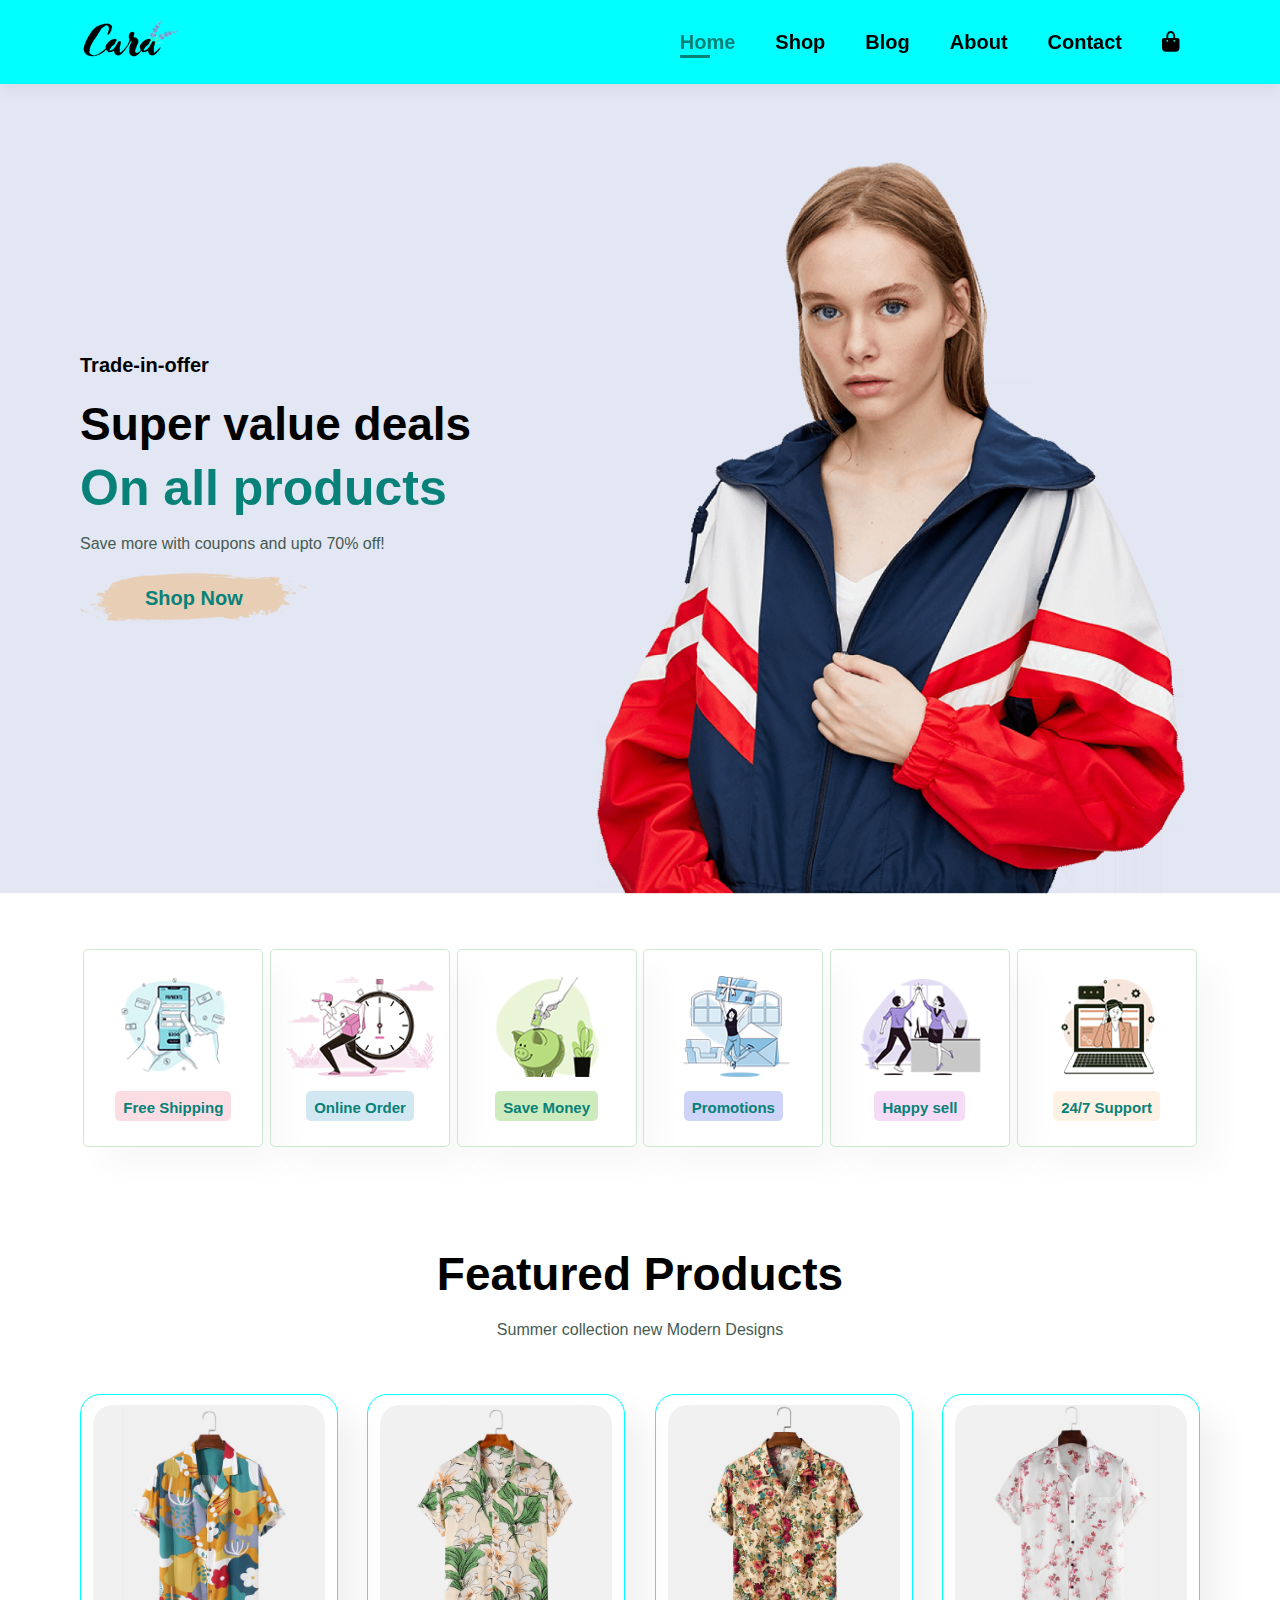
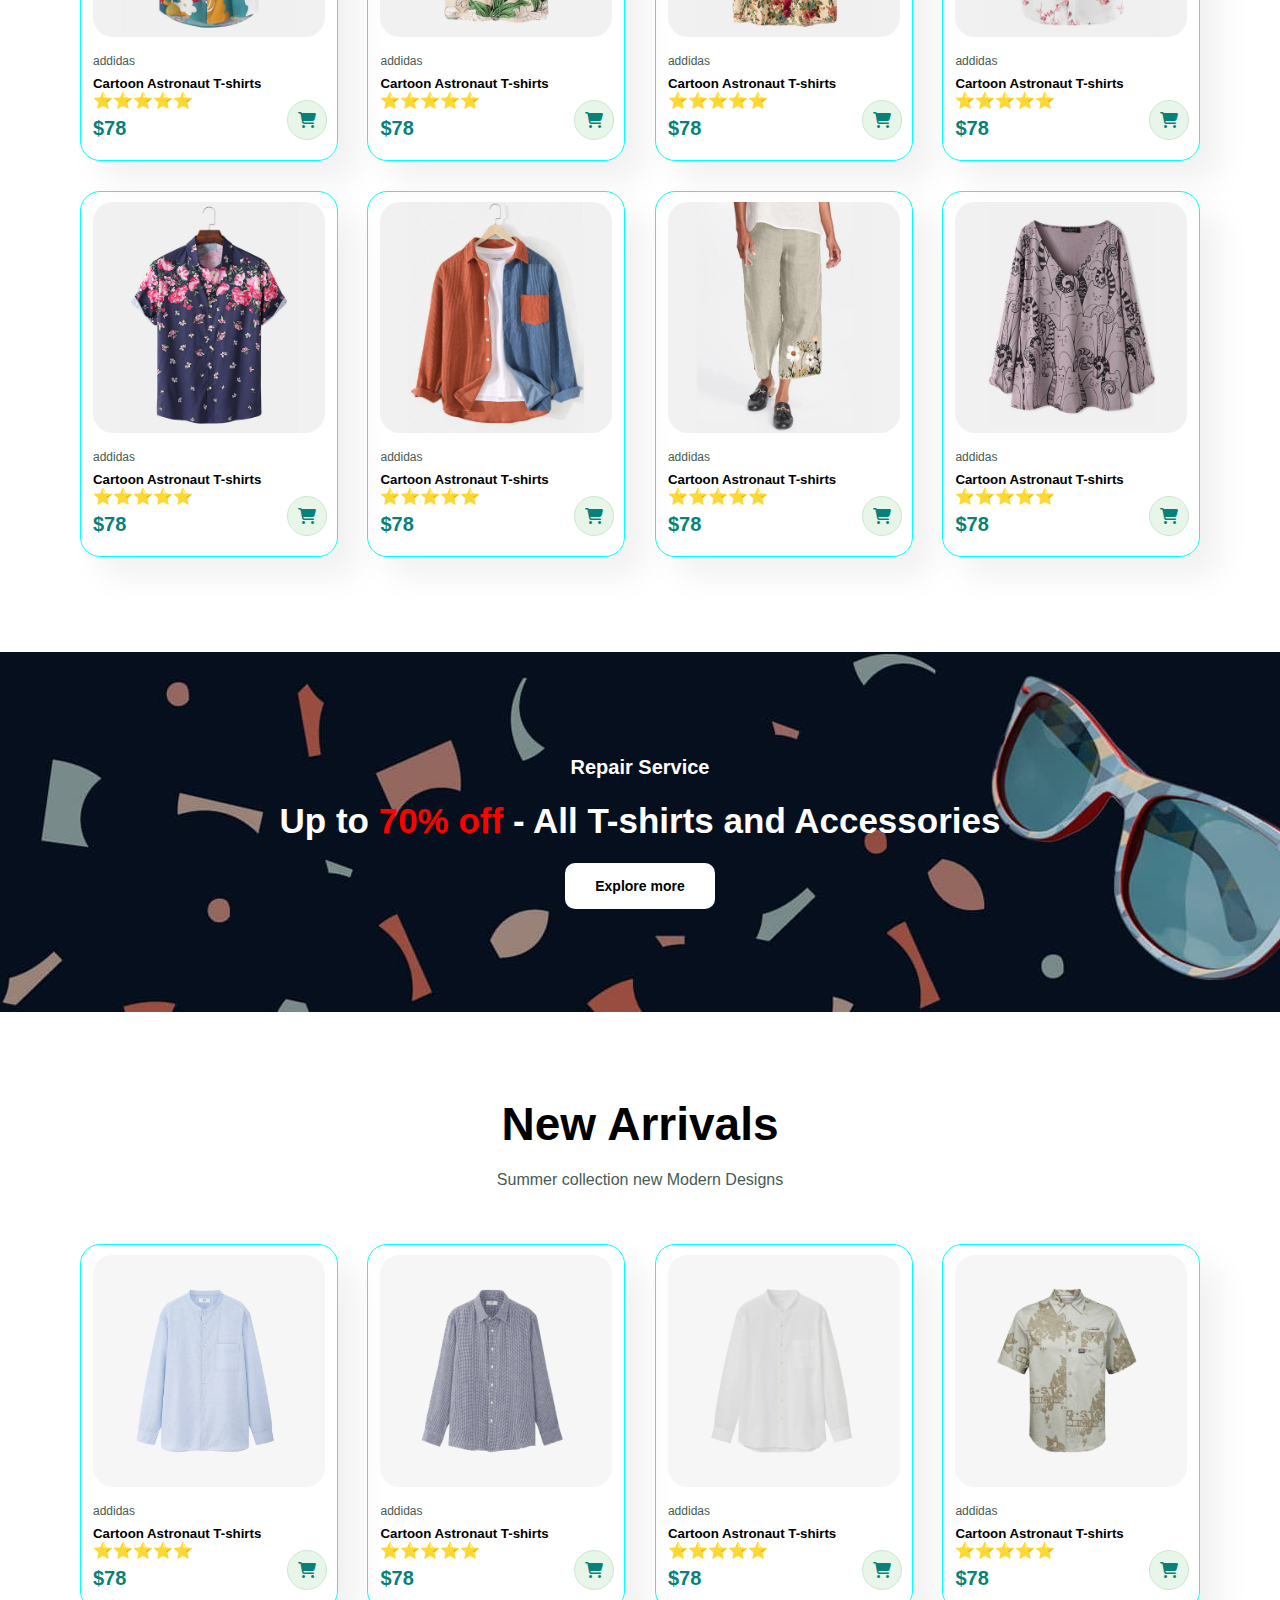
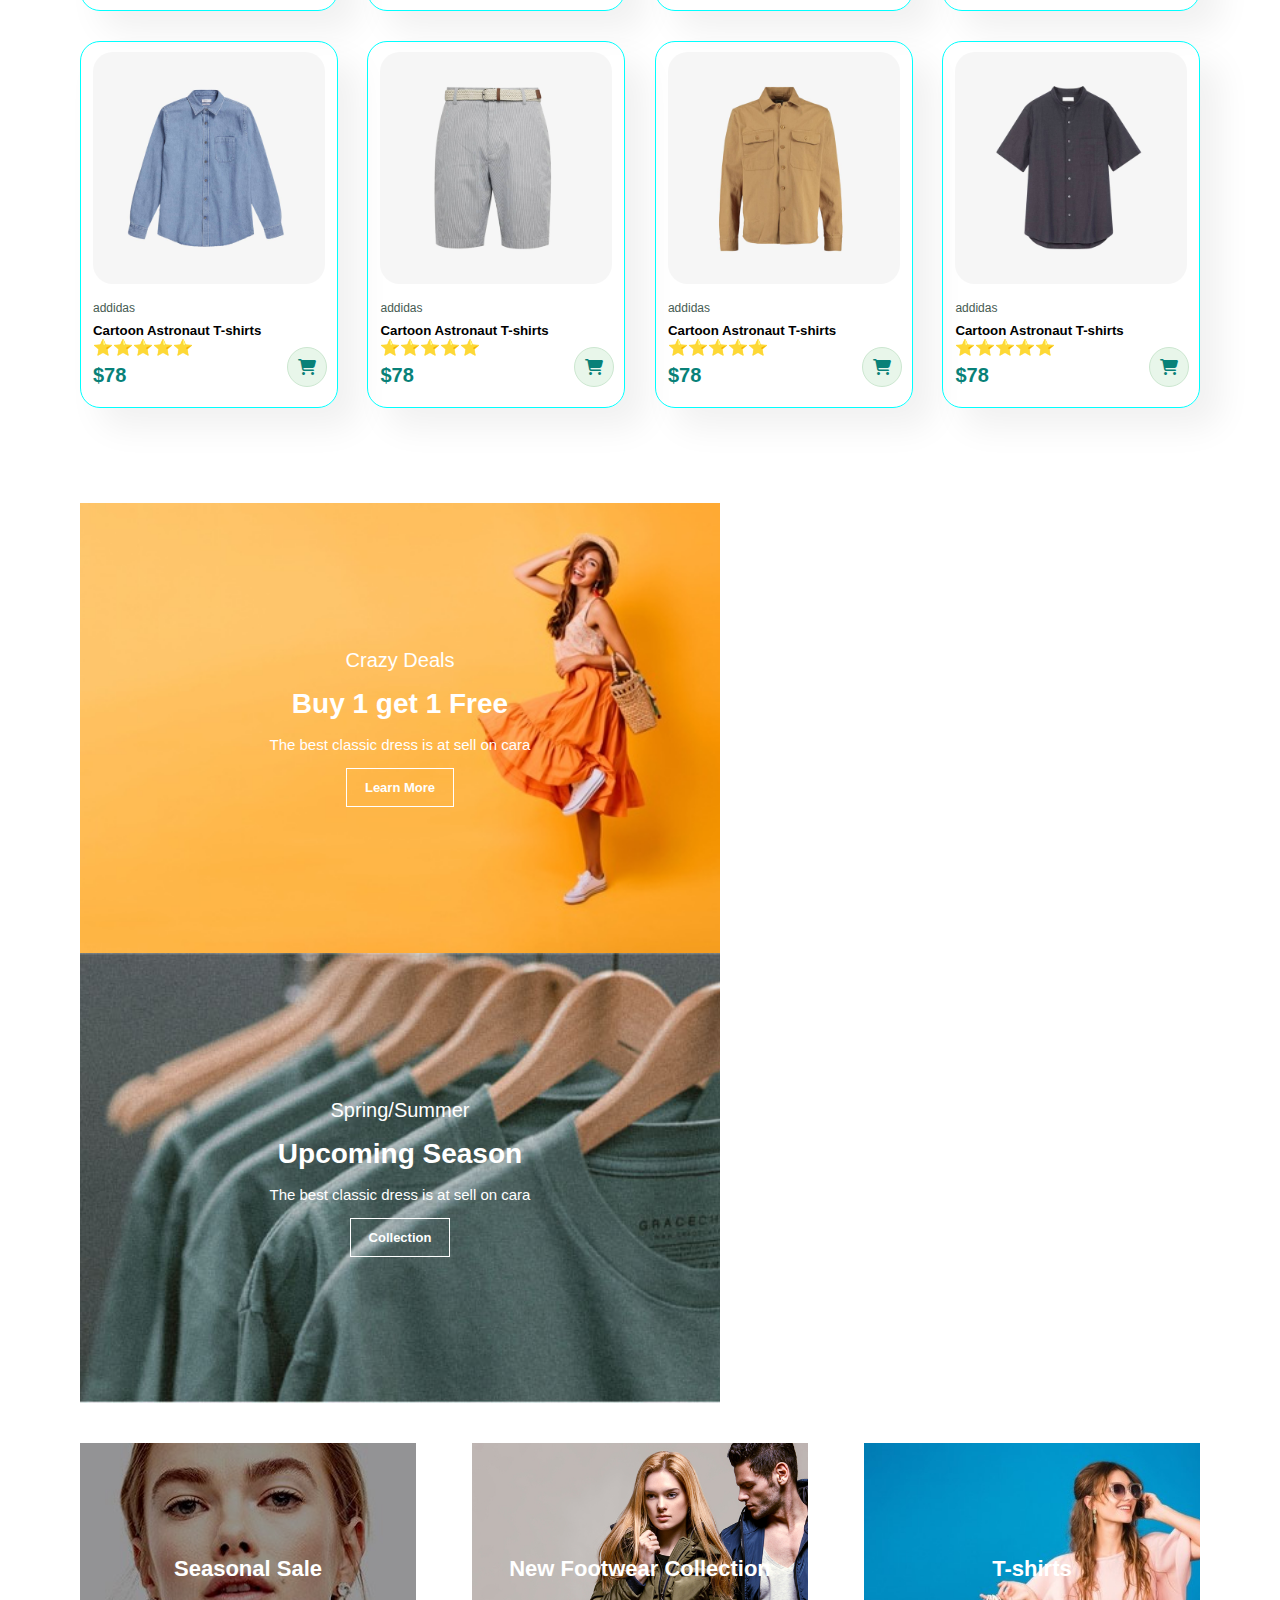
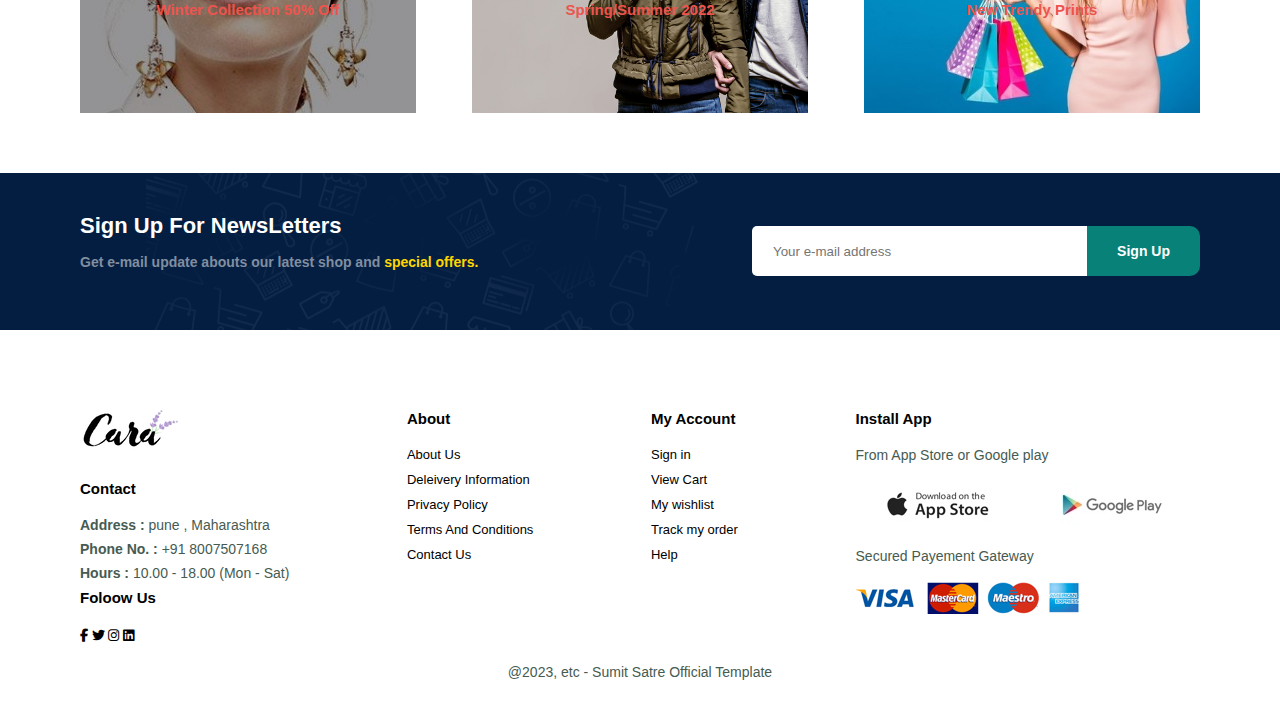
<file: index.html>
<!DOCTYPE html>
<html lang="en">
<head>
    <meta charset="UTF-8">
    <meta http-equiv="X-UA-Compatible" content="IE=edge">
    <meta name="viewport" content="width=device-width, initial-scale=1.0">
    <title>Document</title>

    <link rel="stylesheet" href="CSS/style.css">
    <link rel="stylesheet" href="CSS/tablet.css">
    <link rel="stylesheet" href="CSS/phone.css">
    <link rel="stylesheet" href="https://cdnjs.cloudflare.com/ajax/libs/font-awesome/6.4.0/css/all.min.css" />

</head>
<body>
    <section id="header">
        <a href="#"><img src="Images/logo.png" alt="" class="logo"></a>

        <div>
            <ul id="navbar">
                <li><a href="index.html" class="active">Home</a></li>
                <li><a href="shop.html">Shop</a></li>
                <li><a href="blog.html">Blog</a></li>
                <li><a href="about.html">About</a></li>
                <li><a href="contact.html">Contact</a></li>
                <li id="lg-bag"> <a href="cart.html"> <i class="fa fa-bag-shopping"></i> </a> </li>
                <a href="cart.html" id="close"> <i class="fa-solid fa-xmark"></i></a>
            </ul>
        </div>

        <div id="mobile">
            <a href="#"> <i class="fa fa-bag-shopping"></i> </a>
            <i id="bar" class="fas fa-outdent"></i>
        </div>
    </section>

    <section id="hero">
        <h4> Trade-in-offer</h4>
        <h2> Super value deals </h2>
        <h1> On all products </h1>
        <p> Save more with coupons and upto 70% off! </p>
        <button>Shop Now</button>
    </section>

    <section id="feature" class="section-p1">
        <div class="feature-box">
            <img src="Images/features/f1.png" alt="">
            <h6> Free Shipping </h6>
        </div>

        <div class="feature-box">
            <img src="Images/features/f2.png" alt="">
            <h6> Online Order </h6>
        </div>

        <div class="feature-box">
            <img src="Images/features/f3.png" alt="">
            <h6> Save Money </h6>
        </div>

        <div class="feature-box">
            <img src="Images/features/f4.png" alt="">
            <h6> Promotions </h6>
        </div>

        <div class="feature-box">
            <img src="Images/features/f5.png" alt="">
            <h6> Happy sell </h6>
        </div>

        <div class="feature-box">
            <img src="Images/features/f6.png" alt="">
            <h6> 24/7 Support </h6>
        </div>

        
    </section>

    <section id="product1" class="section-p1">
        <h2> Featured Products </h2>
        <p> Summer collection new Modern Designs </p>
        <div class="pro-container">
            <div class="pro" onclick="window.location.href = 'sproduct.html'">
                <img src="Images/products/f1.jpg" alt="">
                <div class="des">
                    <span>addidas</span>
                    <h5> Cartoon Astronaut T-shirts </h5>
                    <div class="star">
                        ⭐⭐⭐⭐⭐
                    </div>
                    <h4>$78</h4>
                </div>
                <a href="#" class="cart"> <i class="fa fa-cart-shopping"></i> </a>
            </div>

            <div class="pro" onclick="window.location.href = 'sproduct.html'">
                <img src="Images/products/f2.jpg" alt="">
                <div class="des">
                    <span>addidas</span>
                    <h5> Cartoon Astronaut T-shirts </h5>
                    <div class="star">
                        ⭐⭐⭐⭐⭐
                    </div>
                    <h4>$78</h4>
                </div>
                <a href="#" class="cart"> <i class="fa fa-cart-shopping"></i> </a>
            </div>

            <div class="pro" onclick="window.location.href = 'sproduct.html'">
                <img src="Images/products/f3.jpg" alt="">
                <div class="des">
                    <span>addidas</span>
                    <h5> Cartoon Astronaut T-shirts </h5>
                    <div class="star">
                        ⭐⭐⭐⭐⭐
                    </div>
                    <h4>$78</h4>
                </div>
                <a href="#" class="cart"> <i class="fa fa-cart-shopping"></i> </a>
            </div>

            <div class="pro" onclick="window.location.href = 'sproduct.html'">
                <img src="Images/products/f4.jpg" alt="">
                <div class="des">
                    <span>addidas</span>
                    <h5> Cartoon Astronaut T-shirts </h5>
                    <div class="star">
                        ⭐⭐⭐⭐⭐
                    </div>
                    <h4>$78</h4>
                </div>
                <a href="#" class="cart"> <i class="fa fa-cart-shopping"></i> </a>
            </div>

            <div class="pro" onclick="window.location.href = 'sproduct2.html'">
                <img src="Images/products/f5.jpg" alt="">
                <div class="des">
                    <span>addidas</span>
                    <h5> Cartoon Astronaut T-shirts </h5>
                    <div class="star">
                        ⭐⭐⭐⭐⭐
                    </div>
                    <h4>$78</h4>
                </div>
                <a href="#" class="cart"> <i class="fa fa-cart-shopping"></i> </a>
            </div>
 
            <div class="pro" onclick="window.location.href = 'sproduct2.html'">
                <img src="Images/products/f6.jpg" alt="">
                <div class="des">
                    <span>addidas</span>
                    <h5> Cartoon Astronaut T-shirts </h5>
                    <div class="star">
                        ⭐⭐⭐⭐⭐
                    </div>
                    <h4>$78</h4>
                </div>
                <a href="#" class="cart"> <i class="fa fa-cart-shopping"></i> </a>
            </div>

            <div class="pro" onclick="window.location.href = 'sproduct2.html'">
                <img src="Images/products/f7.jpg" alt="">
                <div class="des">
                    <span>addidas</span>
                    <h5> Cartoon Astronaut T-shirts </h5>
                    <div class="star">
                        ⭐⭐⭐⭐⭐
                    </div>
                    <h4>$78</h4>
                </div>
                <a href="#" class="cart"> <i class="fa fa-cart-shopping"></i> </a>
            </div>

            <div class="pro" onclick="window.location.href = 'sproduct2.html'">
                <img src="Images/products/f8.jpg" alt="">
                <div class="des">
                    <span>addidas</span>
                    <h5> Cartoon Astronaut T-shirts </h5>
                    <div class="star">
                        ⭐⭐⭐⭐⭐
                    </div>
                    <h4>$78</h4>
                </div>
                <a href="#" class="cart"> <i class="fa fa-cart-shopping"></i> </a>
            </div>
        </div>
    </section>

    <section id="banner" class="section-m1">
        <h4> Repair Service </h4>
        <h2> Up to <span>70% off </span> - All T-shirts and Accessories </h2>
        <button class="normal"> Explore more </button>
    </section>

    <section id="product1" class="section-p1">
        <h2> New Arrivals </h2>
        <p> Summer collection new Modern Designs </p>
        <div class="pro-container">
            <div class="pro" onclick="window.location.href = 'sproduct3.html'">
                <img src="Images/products/n1.jpg" alt="">
                <div class="des">
                    <span>addidas</span>
                    <h5> Cartoon Astronaut T-shirts </h5>
                    <div class="star">
                        ⭐⭐⭐⭐⭐
                    </div>
                    <h4>$78</h4>
                </div>
                <a href="#" class="cart"> <i class="fa fa-cart-shopping"></i> </a>
            </div>

            <div class="pro" onclick="window.location.href = 'sproduct3.html'">
                <img src="Images/products/n2.jpg" alt="">
                <div class="des">
                    <span>addidas</span>
                    <h5> Cartoon Astronaut T-shirts </h5>
                    <div class="star">
                        ⭐⭐⭐⭐⭐
                    </div>
                    <h4>$78</h4>
                </div>
                <a href="#" class="cart"> <i class="fa fa-cart-shopping"></i> </a>
            </div>

            <div class="pro" onclick="window.location.href = 'sproduct3.html'">
                <img src="Images/products/n3.jpg" alt="">
                <div class="des">
                    <span>addidas</span>
                    <h5> Cartoon Astronaut T-shirts </h5>
                    <div class="star">
                        ⭐⭐⭐⭐⭐
                    </div>
                    <h4>$78</h4>
                </div>
                <a href="#" class="cart"> <i class="fa fa-cart-shopping"></i> </a>
            </div>

            <div class="pro" onclick="window.location.href = 'sproduct3.html'">
                <img src="Images/products/n4.jpg" alt="">
                <div class="des">
                    <span>addidas</span>
                    <h5> Cartoon Astronaut T-shirts </h5>
                    <div class="star">
                        ⭐⭐⭐⭐⭐
                    </div>
                    <h4>$78</h4>
                </div>
                <a href="#" class="cart"> <i class="fa fa-cart-shopping"></i> </a>
            </div>

            <div class="pro" onclick="window.location.href = 'sproduct4.html'">
                <img src="Images/products/n5.jpg" alt="">
                <div class="des">
                    <span>addidas</span>
                    <h5> Cartoon Astronaut T-shirts </h5>
                    <div class="star">
                        ⭐⭐⭐⭐⭐
                    </div>
                    <h4>$78</h4>
                </div>
                <a href="#" class="cart"> <i class="fa fa-cart-shopping"></i> </a>
            </div>

            <div class="pro" onclick="window.location.href = 'sproduct4.html'">
                <img src="Images/products/n6.jpg" alt="">
                <div class="des">
                    <span>addidas</span>
                    <h5> Cartoon Astronaut T-shirts </h5>
                    <div class="star">
                        ⭐⭐⭐⭐⭐
                    </div>
                    <h4>$78</h4>
                </div>
                <a href="#" class="cart"> <i class="fa fa-cart-shopping"></i> </a>
            </div>

            <div class="pro" onclick="window.location.href = 'sproduct4.html'">
                <img src="Images/products/n7.jpg" alt="">
                <div class="des">
                    <span>addidas</span>
                    <h5> Cartoon Astronaut T-shirts </h5>
                    <div class="star">
                        ⭐⭐⭐⭐⭐
                    </div>
                    <h4>$78</h4>
                </div>
                <a href="#" class="cart"> <i class="fa fa-cart-shopping"></i> </a>
            </div>

            <div class="pro" onclick="window.location.href = 'sproduct4.html'">
                <img src="Images/products/n8.jpg" alt="">
                <div class="des">
                    <span>addidas</span>
                    <h5> Cartoon Astronaut T-shirts </h5>
                    <div class="star">
                        ⭐⭐⭐⭐⭐
                    </div>
                    <h4>$78</h4>
                </div>
                <a href="#" class="cart"> <i class="fa fa-cart-shopping"></i> </a>
            </div>
        </div>
    </section>

    <section id="sm-banner" class="section-p1">
        <div class="banner-box">
            <h4>Crazy Deals </h4>
            <h2> Buy 1 get 1 Free </h2>
            <span> The best classic dress is at sell on cara</span>
            <button class="white">Learn More</button>
        </div>

        <div class="banner-box banner-box2">
            <h4> Spring/Summer </h4>
            <h2> Upcoming Season </h2>
            <span> The best classic dress is at sell on cara</span>
            <button class="white"> Collection </button>
        </div>
    </section>

    <section id="banner3">
        <div class="banner-box">
            <h2> Seasonal Sale </h2>
            <h3> Winter Collection 50% Off </h3>
        </div>

        <div class="banner-box banner-box2">
            <h2> New Footwear Collection </h2>
            <h3> Spring/Summer 2022 </h3>
        </div>

        <div class="banner-box banner-box3">
            <h2> T-shirts </h2>
            <h3> New Trendy Prints </h3>
        </div>
    </section>

    <section id="newsletter" class="section-p1 section-m1">
        <div class="newstext">
            <h4>Sign Up For NewsLetters </h4>
            <p> Get e-mail update abouts our latest shop and <span> special offers. </span></p>
        </div>

        <div class="form">
            <input type="text" placeholder="Your e-mail address">
            <button class="normal">Sign Up</button>
        </div>
    </section>

    <footer class="section-p1">
        <div class="col">
            <img src="Images/logo.png" alt="" class="logo">
            <h4> Contact </h4>
            <p> <Strong> Address : </Strong> pune , Maharashtra </p>
            <p> <Strong> Phone No. : </Strong> +91 8007507168 </p>
            <p> <Strong> Hours : </Strong> 10.00 - 18.00 (Mon - Sat) </p>
            <div class="follow">
                <h4> Foloow Us</h4>
                <div class="icon">
                    <a href="https://www.facebook.com/sumit.satre.503/" target="_blank"> <i class="fab fa-facebook-f"></i> </a>
                    <a href="https://twitter.com/sumitsatre" target="_blank"> <i class="fab fa-twitter"></i> </a>
                    <a href="https://www.instagram.com/satre_sumit/" target="_blank"> <i class="fab fa-instagram"></i> </a>
                    <a href="https://www.linkedin.com/in/satre-sumit-81650b227/" target="_blank"> <i class="fab fa-linkedin"></i> </a>
                </div>
            </div>
        </div>

        <div class="col">
            <h4>About</h4>
            <a href="">About Us</a>
            <a href="">Deleivery Information</a>
            <a href="">Privacy Policy</a>
            <a href="">Terms And Conditions</a>
            <a href="">Contact Us</a>
        </div>

        <div class="col">
            <h4>My Account</h4>
            <a href="">Sign in</a>
            <a href="">View Cart</a>
            <a href="">My wishlist</a>
            <a href="">Track my order </a>
            <a href="">Help</a>
        </div>

        <div class="install">
            <h4>Install App</h4>
            <p>From App Store or Google play</p>
            <div class="row">
                <img src="Images/pay/app.jpg" alt="">
                <img src="Images/pay/play.jpg" alt="">
            </div>
            <p>Secured Payement Gateway</p>
            <img src="Images/pay/pay.png" alt="">
        </div>

        <div class="copyright">
            <p>@2023, etc - Sumit Satre Official Template</p>
        </div>
    </footer>

    <script src="Javascript/script.js"></script>
</body>
</html>
</file>
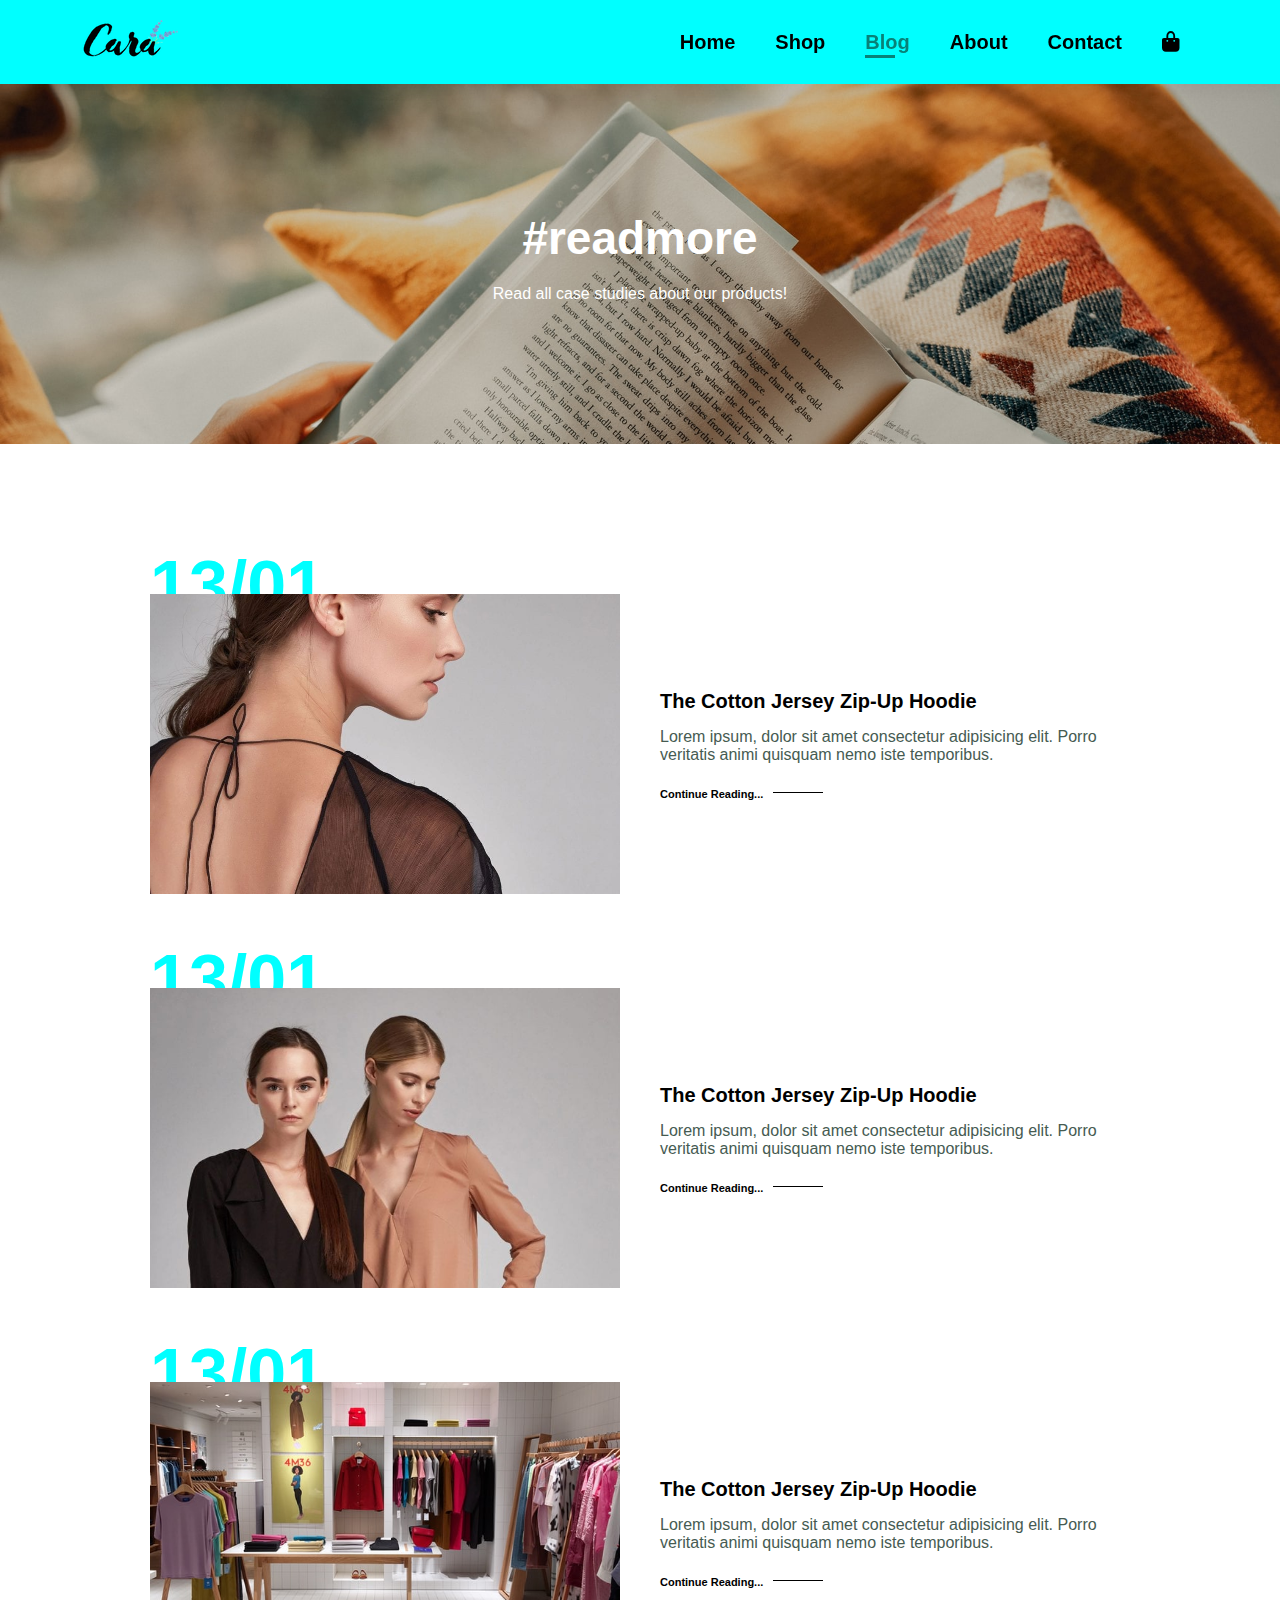
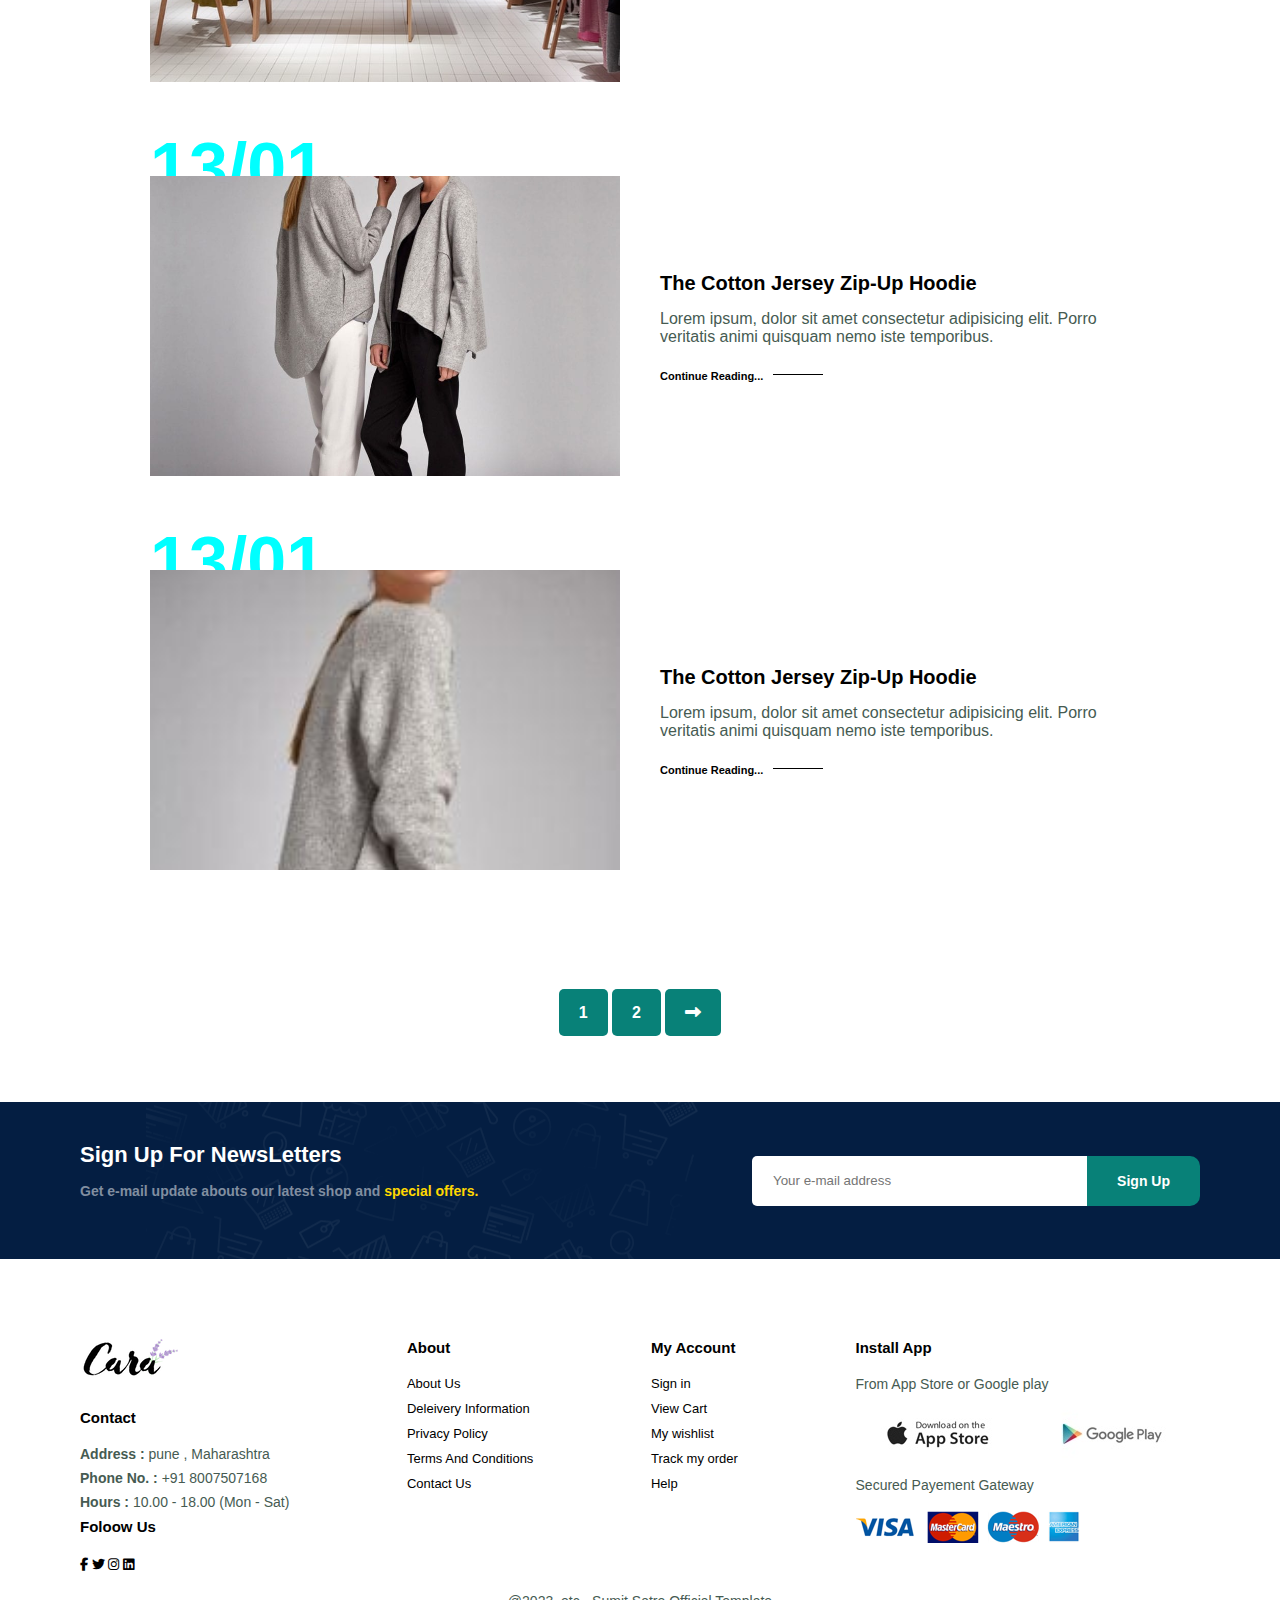
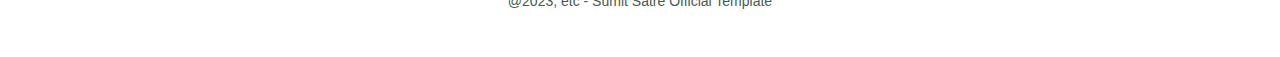
<file: blog.html>
<!DOCTYPE html>
<html lang="en">
<head>
    <meta charset="UTF-8">
    <meta http-equiv="X-UA-Compatible" content="IE=edge">
    <meta name="viewport" content="width=device-width, initial-scale=1.0">
    <title>Document</title>

    <link rel="stylesheet" href="CSS/style.css">
    <link rel="stylesheet" href="CSS/shop.css">
    <link rel="stylesheet" href="CSS/blog.css">
    <link rel="stylesheet" href="CSS/tablet.css">
    <link rel="stylesheet" href="CSS/phone.css">
    <link rel="stylesheet" href="https://cdnjs.cloudflare.com/ajax/libs/font-awesome/6.4.0/css/all.min.css" />

</head>
<body>
    <section id="header">
        <a href="#"><img src="Images/logo.png" alt="" class="logo"></a>

        <div>
            <ul id="navbar">
                <li><a href="index.html">Home</a></li>
                <li><a href="shop.html">Shop</a></li>
                <li><a href="blog.html" class="active">Blog</a></li>
                <li><a href="about.html">About</a></li>
                <li><a href="contact.html">Contact</a></li>
                <li id="lg-bag"> <a href="cart.html"> <i class="fa fa-bag-shopping"></i> </a> </li>
                <a href="cart.html" id="close"> <i class="fa-solid fa-xmark"></i></a>
            </ul>
        </div>

        <div id="mobile">
            <a href="#"> <i class="fa fa-bag-shopping"></i> </a>
            <i id="bar" class="fas fa-outdent"></i>
        </div>
    </section>

    <section id="page-header" class="blog-header">
        <h2> #readmore </h2>
        <p> Read all case studies about our products! </p>
    </section>

    <section id="blog">
        <!-- 1st blog box -->
        <div class="blog-box">
            <div class="blog-img">
                <img src="Images/blog/b1.jpg" alt="">
            </div>

            <div class="blog-details">
                <h4> The Cotton Jersey Zip-Up Hoodie</h4>
                <p> Lorem ipsum, dolor sit amet consectetur adipisicing elit. Porro veritatis animi quisquam nemo iste temporibus.</p>
                <a href="#"> Continue Reading... </a>
            </div>
            <h1>13/01</h1>
        </div>

        <!-- 2st blog box -->
        <div class="blog-box">
            <div class="blog-img">
                <img src="Images/blog/b2.jpg" alt="">
            </div>

            <div class="blog-details">
                <h4> The Cotton Jersey Zip-Up Hoodie</h4>
                <p> Lorem ipsum, dolor sit amet consectetur adipisicing elit. Porro veritatis animi quisquam nemo iste temporibus.</p>
                <a href="#"> Continue Reading... </a>
            </div>
            <h1>13/01</h1>
        </div>

        <!-- 3rd blog box -->
        <div class="blog-box">
            <div class="blog-img">
                <img src="Images/blog/b3.jpg" alt="">
            </div>

            <div class="blog-details">
                <h4> The Cotton Jersey Zip-Up Hoodie</h4>
                <p> Lorem ipsum, dolor sit amet consectetur adipisicing elit. Porro veritatis animi quisquam nemo iste temporibus.</p>
                <a href="#"> Continue Reading... </a>
            </div>
            <h1>13/01</h1>
        </div>

        <!-- 4th blog box -->
        <div class="blog-box">
            <div class="blog-img">
                <img src="Images/blog/b4.jpg" alt="">
            </div>

            <div class="blog-details">
                <h4> The Cotton Jersey Zip-Up Hoodie</h4>
                <p> Lorem ipsum, dolor sit amet consectetur adipisicing elit. Porro veritatis animi quisquam nemo iste temporibus.</p>
                <a href="#"> Continue Reading... </a>
            </div>
            <h1>13/01</h1>
        </div>

        <!-- 5th blog box -->
        <div class="blog-box">
            <div class="blog-img">
                <img src="Images/blog/b5.jpg" alt="">
            </div>

            <div class="blog-details">
                <h4> The Cotton Jersey Zip-Up Hoodie</h4>
                <p> Lorem ipsum, dolor sit amet consectetur adipisicing elit. Porro veritatis animi quisquam nemo iste temporibus.</p>
                <a href="#"> Continue Reading... </a>
            </div>
            <h1>13/01</h1>
        </div>
    </section>

    <section id="pagination" class="section-p1">
        <a href="#">1</a>
        <a href="#">2</a>
        <a href="#"> <i class="fa fa-long-arrow-alt-right"></i> </a>
    </section>

    <section id="newsletter" class="section-p1 section-m1">
        <div class="newstext">
            <h4>Sign Up For NewsLetters </h4>
            <p> Get e-mail update abouts our latest shop and <span> special offers. </span></p>
        </div>

        <div class="form">
            <input type="text" placeholder="Your e-mail address">
            <button class="normal">Sign Up</button>
        </div>
    </section>

    <footer class="section-p1">
        <div class="col">
            <img src="Images/logo.png" alt="" class="logo">
            <h4> Contact </h4>
            <p> <Strong> Address : </Strong> pune , Maharashtra </p>
            <p> <Strong> Phone No. : </Strong> +91 8007507168 </p>
            <p> <Strong> Hours : </Strong> 10.00 - 18.00 (Mon - Sat) </p>
            <div class="follow">
                <h4> Foloow Us</h4>
                <div class="icon">
                    <a href="https://www.facebook.com/sumit.satre.503/" target="_blank"> <i class="fab fa-facebook-f"></i> </a>
                    <a href="https://twitter.com/sumitsatre" target="_blank"> <i class="fab fa-twitter"></i> </a>
                    <a href="https://www.instagram.com/satre_sumit/" target="_blank"> <i class="fab fa-instagram"></i> </a>
                    <a href="https://www.linkedin.com/in/satre-sumit-81650b227/" target="_blank"> <i class="fab fa-linkedin"></i> </a>
                </div>
            </div>
        </div>

        <div class="col">
            <h4>About</h4>
            <a href="">About Us</a>
            <a href="">Deleivery Information</a>
            <a href="">Privacy Policy</a>
            <a href="">Terms And Conditions</a>
            <a href="">Contact Us</a>
        </div>

        <div class="col">
            <h4>My Account</h4>
            <a href="">Sign in</a>
            <a href="">View Cart</a>
            <a href="">My wishlist</a>
            <a href="">Track my order </a>
            <a href="">Help</a>
        </div>

        <div class="install">
            <h4>Install App</h4>
            <p>From App Store or Google play</p>
            <div class="row">
                <img src="Images/pay/app.jpg" alt="">
                <img src="Images/pay/play.jpg" alt="">
            </div>
            <p>Secured Payement Gateway</p>
            <img src="Images/pay/pay.png" alt="">
        </div>

        <div class="copyright">
            <p>@2023, etc - Sumit Satre Official Template</p>
        </div>
    </footer>

    <script src="Javascript/script.js"></script>
</body>
</html>
</file>
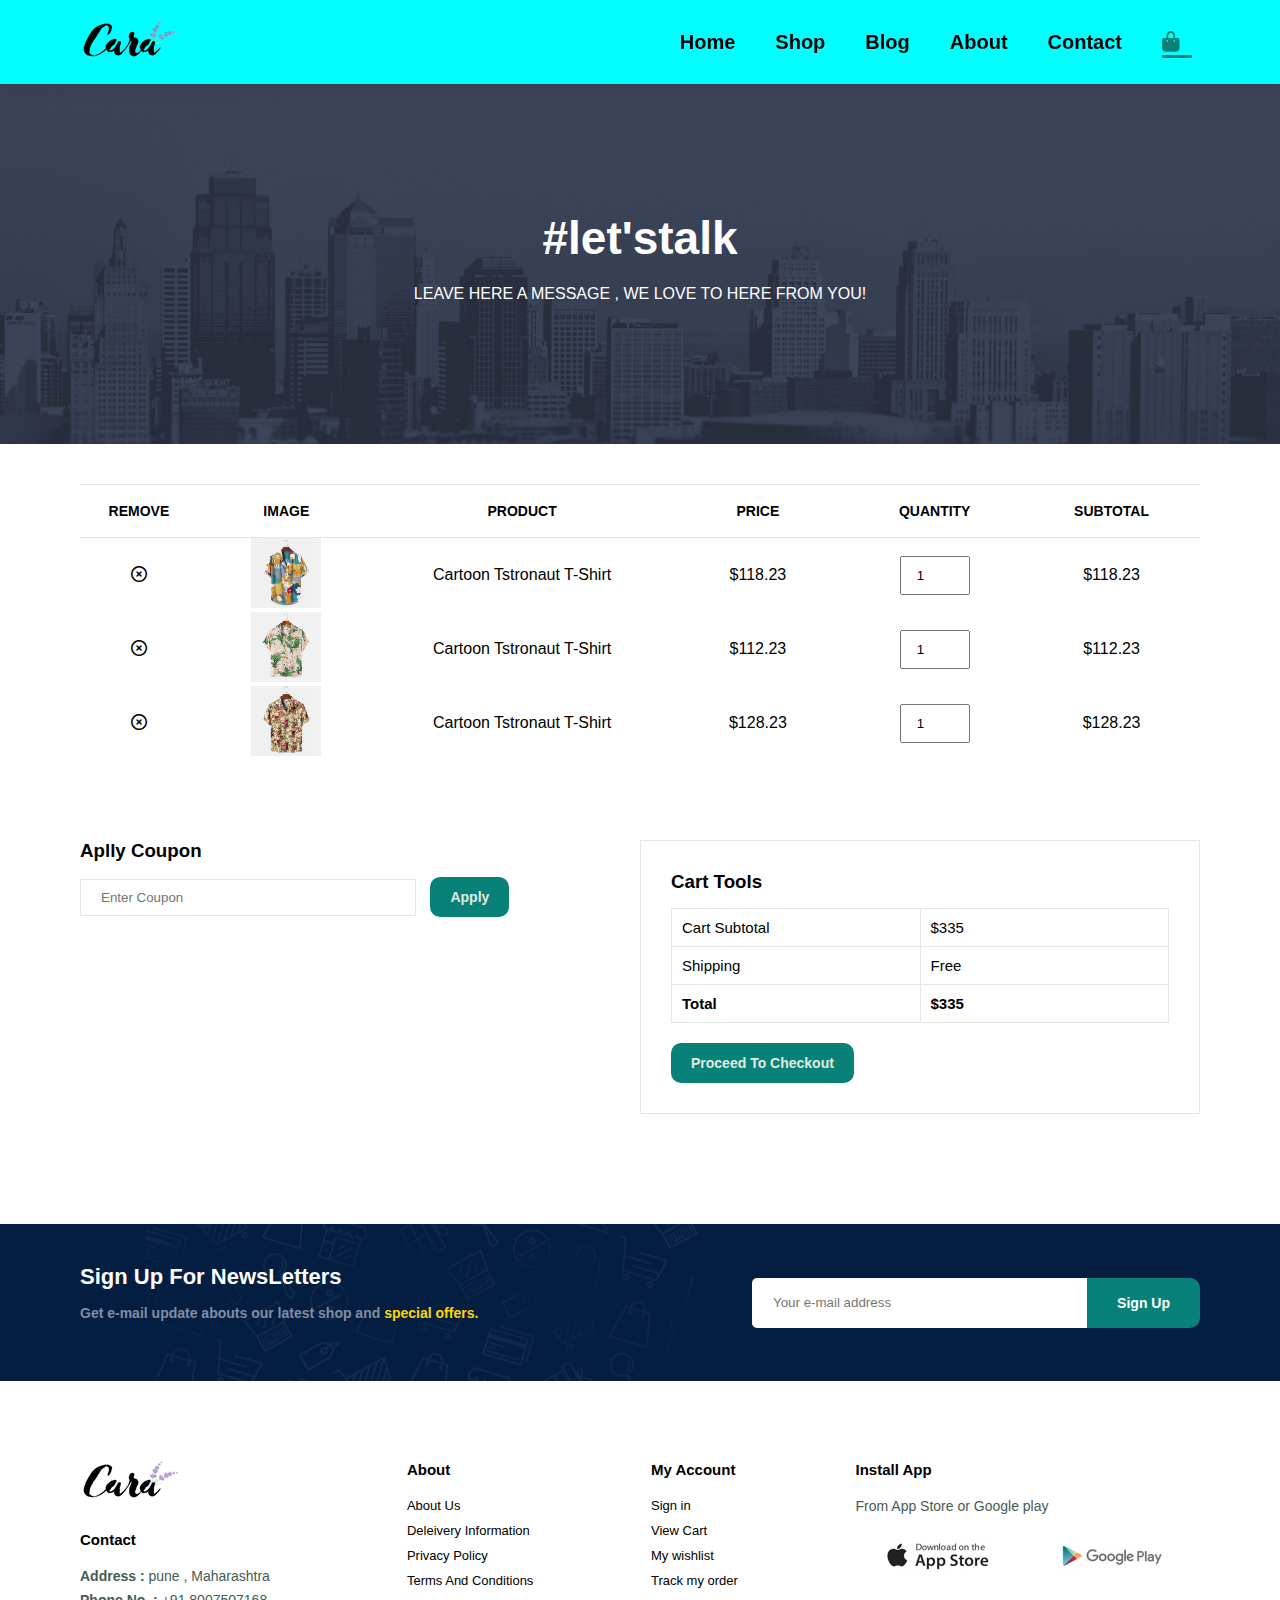
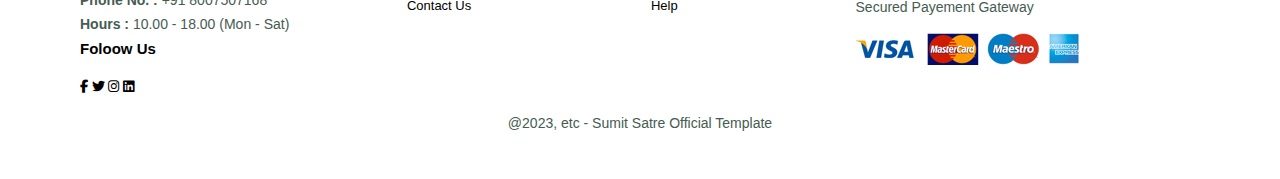
<file: cart.html>
<!DOCTYPE html>
<html lang="en">
<head>
    <meta charset="UTF-8">
    <meta http-equiv="X-UA-Compatible" content="IE=edge">
    <meta name="viewport" content="width=device-width, initial-scale=1.0">
    <title>Document</title>

    <link rel="stylesheet" href="CSS/style.css">
    <link rel="stylesheet" href="CSS/shop.css">
    <link rel="stylesheet" href="CSS/blog.css">
    <link rel="stylesheet" href="CSS/about.css">
    <link rel="stylesheet" href="CSS/contact.css">
    <link rel="stylesheet" href="CSS/cart.css">
    <link rel="stylesheet" href="CSS/tablet.css">
    <link rel="stylesheet" href="CSS/phone.css">
    <link rel="stylesheet" href="https://cdnjs.cloudflare.com/ajax/libs/font-awesome/6.4.0/css/all.min.css" />

</head>
<body>
    <section id="header">
        <a href="#"><img src="Images/logo.png" alt="" class="logo"></a>

        <div>
            <ul id="navbar">
                <li><a href="index.html">Home</a></li>
                <li><a href="shop.html">Shop</a></li>
                <li><a href="blog.html">Blog</a></li>
                <li><a href="about.html">About</a></li>
                <li><a href="contact.html">Contact</a></li>
                <li id="lg-bag"> <a href="cart.html" class="active"> <i class="fa fa-bag-shopping"></i> </a> </li>
                <a href="#" id="close"> <i class="fa-solid fa-xmark"></i></a>
            </ul>
        </div>

        <div id="mobile">
            <a href="cart.html" class="active"> <i class="fa fa-bag-shopping"></i> </a>
            <i id="bar" class="fas fa-outdent"></i>
        </div>
    </section>

    <section id="page-header" class="contact-header">
        <h2> #let'stalk </h2>
        <p> LEAVE HERE A MESSAGE , WE LOVE TO HERE FROM YOU! </p>
    </section>

    <section id="cart" class="section-p1">
        <table width="100%">
            <thead>
                <tr>
                    <td>Remove</td>
                    <td>Image</td>
                    <td>Product</td>
                    <td>Price</td>
                    <td>Quantity</td>
                    <td>Subtotal</td>
                </tr>
            </thead>

            <tbody>
                <tr>
                    <td> <i class="far fa-times-circle"></i></td>
                    <td><img src="Images/products/f1.jpg" alt=""></td>
                    <td>Cartoon Tstronaut T-Shirt</td>
                    <td>$118.23</td>
                    <td><input type="number" value="1"></td>
                    <td>$118.23</td>
                </tr>

                <tr>
                    <td> <i class="far fa-times-circle"></i></td>
                    <td><img src="Images/products/f2.jpg" alt=""></td>
                    <td>Cartoon Tstronaut T-Shirt</td>
                    <td>$112.23</td>
                    <td><input type="number" value="1"></td>
                    <td>$112.23</td>
                </tr>

                <tr>
                    <td> <i class="far fa-times-circle"></i></td>
                    <td><img src="Images/products/f3.jpg" alt=""></td>
                    <td>Cartoon Tstronaut T-Shirt</td>
                    <td>$128.23</td>
                    <td><input type="number" value="1"></td>
                    <td>$128.23</td>
                </tr>
            </tbody>
        </table>
    </section>

    <section id="cart-add" class="section-p1">
        <div id="coupon">
            <h3>Aplly Coupon</h3>
            <div>
                <input type="text" placeholder="Enter Coupon">
                <button class="normal">Apply</button>
            </div>
        </div>

        <div id="subtotal">
            <h3>Cart Tools</h3>
            <table>
                <tr>
                    <td>Cart Subtotal</td>
                    <td>$335</td>
                </tr>

                <tr>
                    <td>Shipping</td>
                    <td>Free</td>
                </tr>

                <tr>
                    <td><strong>Total</strong></td>
                    <td><strong>$335</strong></td>
                </tr>
            </table>
            <button class="normal">Proceed To Checkout</button>
        </div>
    </section>

    <section id="newsletter" class="section-p1 section-m1">
        <div class="newstext">
            <h4>Sign Up For NewsLetters </h4>
            <p> Get e-mail update abouts our latest shop and <span> special offers. </span></p>
        </div>

        <div class="form">
            <input type="text" placeholder="Your e-mail address">
            <button class="normal">Sign Up</button>
        </div>
    </section>

    <footer class="section-p1">
        <div class="col">
            <img src="Images/logo.png" alt="" class="logo">
            <h4> Contact </h4>
            <p> <Strong> Address : </Strong> pune , Maharashtra </p>
            <p> <Strong> Phone No. : </Strong> +91 8007507168 </p>
            <p> <Strong> Hours : </Strong> 10.00 - 18.00 (Mon - Sat) </p>
            <div class="follow">
                <h4> Foloow Us</h4>
                <div class="icon">
                    <a href="https://www.facebook.com/sumit.satre.503/" target="_blank"> <i class="fab fa-facebook-f"></i> </a>
                    <a href="https://twitter.com/sumitsatre" target="_blank"> <i class="fab fa-twitter"></i> </a>
                    <a href="https://www.instagram.com/satre_sumit/" target="_blank"> <i class="fab fa-instagram"></i> </a>
                    <a href="https://www.linkedin.com/in/satre-sumit-81650b227/" target="_blank"> <i class="fab fa-linkedin"></i> </a>
                </div>
            </div>
        </div>

        <div class="col">
            <h4>About</h4>
            <a href="">About Us</a>
            <a href="">Deleivery Information</a>
            <a href="">Privacy Policy</a>
            <a href="">Terms And Conditions</a>
            <a href="">Contact Us</a>
        </div>

        <div class="col">
            <h4>My Account</h4>
            <a href="">Sign in</a>
            <a href="">View Cart</a>
            <a href="">My wishlist</a>
            <a href="">Track my order </a>
            <a href="">Help</a>
        </div>

        <div class="install">
            <h4>Install App</h4>
            <p>From App Store or Google play</p>
            <div class="row">
                <img src="Images/pay/app.jpg" alt="">
                <img src="Images/pay/play.jpg" alt="">
            </div>
            <p>Secured Payement Gateway</p>
            <img src="Images/pay/pay.png" alt="">
        </div>

        <div class="copyright">
            <p>@2023, etc - Sumit Satre Official Template</p>
        </div>
    </footer>

    <script src="Javascript/script.js"></script>
</body>
</html>
</file>
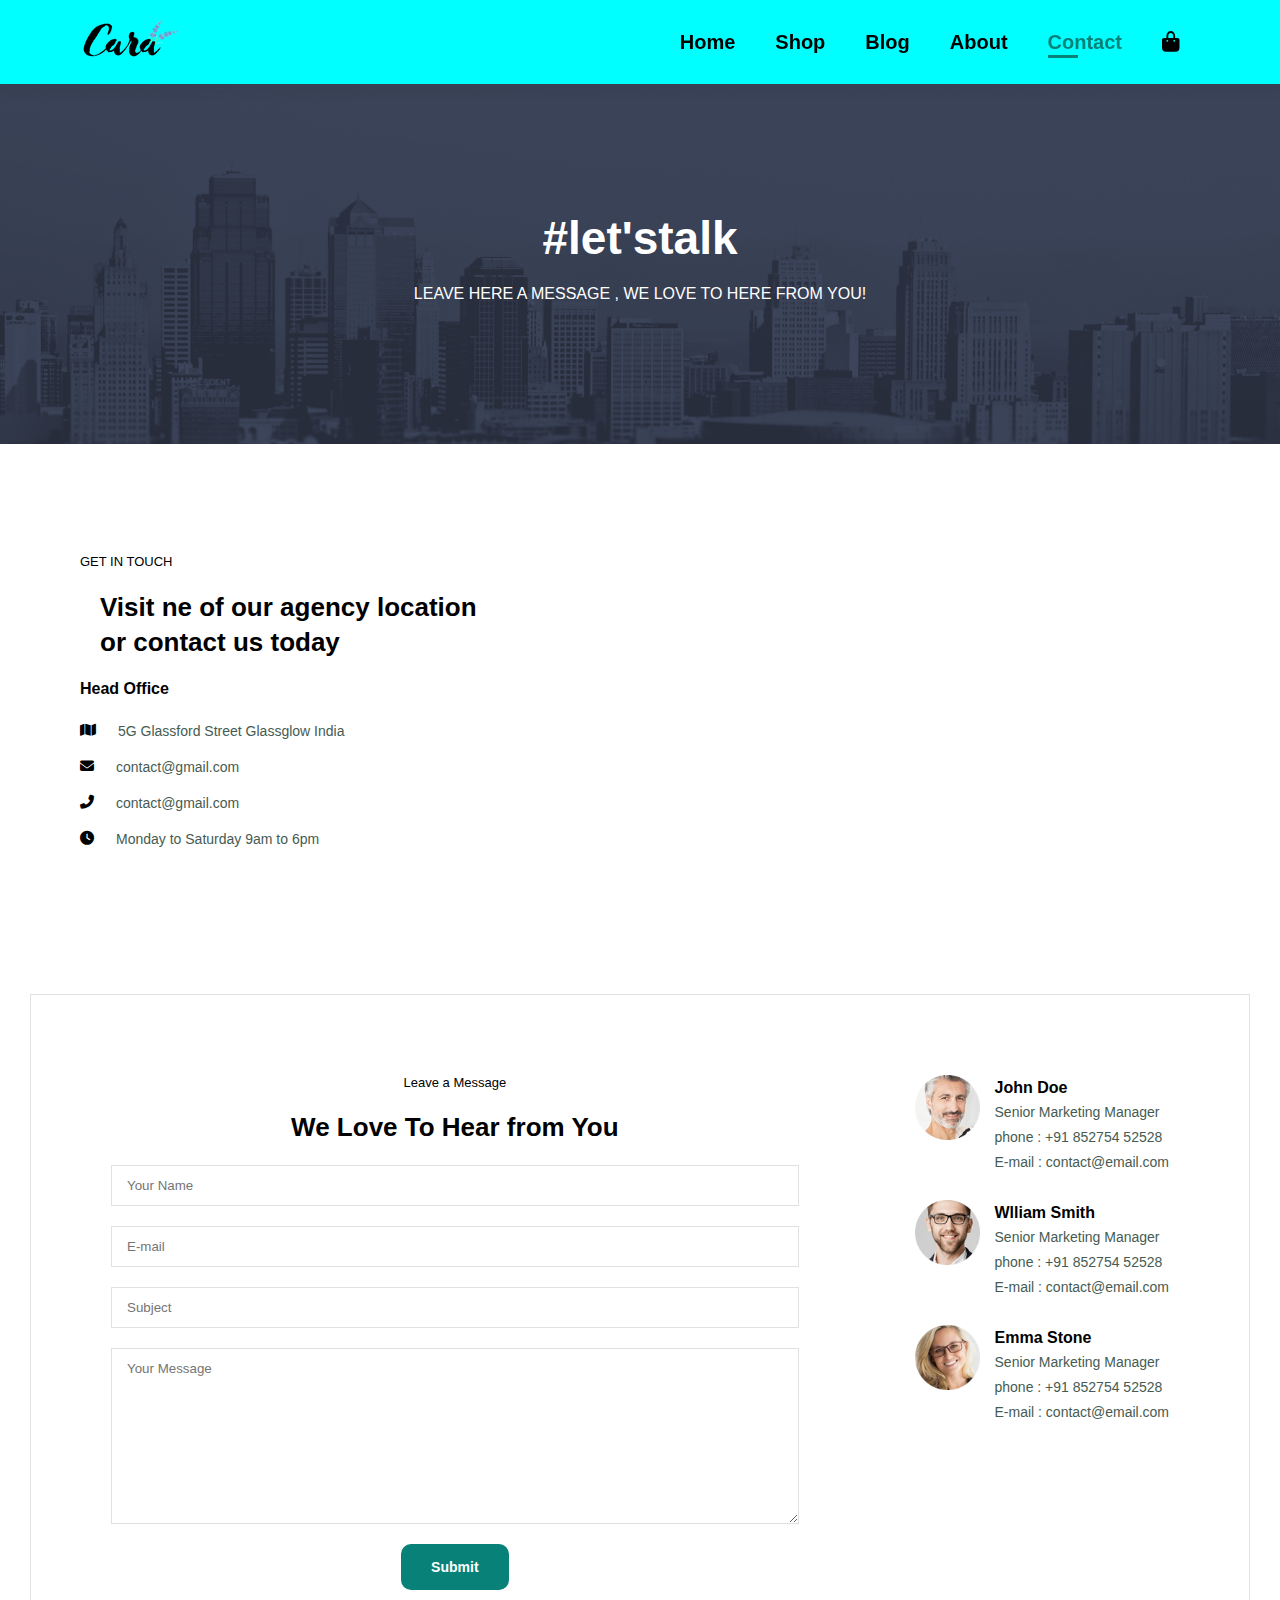
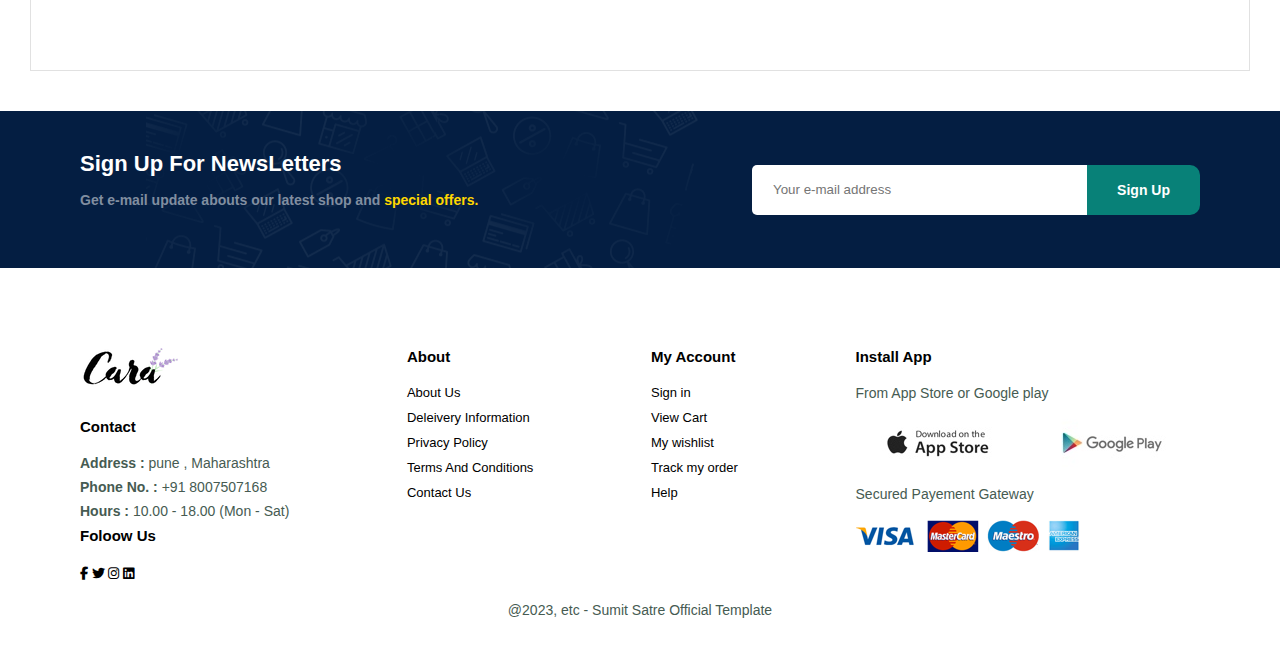
<file: contact.html>
<!DOCTYPE html>
<html lang="en">
<head>
    <meta charset="UTF-8">
    <meta http-equiv="X-UA-Compatible" content="IE=edge">
    <meta name="viewport" content="width=device-width, initial-scale=1.0">
    <title>Document</title>

    <link rel="stylesheet" href="CSS/style.css">
    <link rel="stylesheet" href="CSS/shop.css">
    <link rel="stylesheet" href="CSS/blog.css">
    <link rel="stylesheet" href="CSS/about.css">
    <link rel="stylesheet" href="CSS/contact.css">
    <link rel="stylesheet" href="CSS/tablet.css">
    <link rel="stylesheet" href="CSS/phone.css">
    <link rel="stylesheet" href="https://cdnjs.cloudflare.com/ajax/libs/font-awesome/6.4.0/css/all.min.css" />

</head>
<body>
    <section id="header">
        <a href="#"><img src="Images/logo.png" alt="" class="logo"></a>

        <div>
            <ul id="navbar">
                <li><a href="index.html">Home</a></li>
                <li><a href="shop.html">Shop</a></li>
                <li><a href="blog.html">Blog</a></li>
                <li><a href="about.html">About</a></li>
                <li><a href="contact.html" class="active">Contact</a></li>
                <li id="lg-bag"> <a href="cart.html"> <i class="fa fa-bag-shopping"></i> </a> </li>
                <a href="cart.html" id="close"> <i class="fa-solid fa-xmark"></i></a>
            </ul>
        </div>

        <div id="mobile">
            <a href="#"> <i class="fa fa-bag-shopping"></i> </a>
            <i id="bar" class="fas fa-outdent"></i>
        </div>
    </section>

    <section id="page-header" class="contact-header">
        <h2> #let'stalk </h2>
        <p> LEAVE HERE A MESSAGE , WE LOVE TO HERE FROM YOU! </p>
    </section>

    <section id="contact-details" class="section-p1">
        <div class="details">
            <span> GET IN TOUCH </span>
            <h2> Visit ne of our agency location or contact us today </h2>
            <h3>Head Office </h3>

            <div>
                <li>
                    <i class="fa fa-map"></i>
                    <p> 5G Glassford Street Glassglow India</p>
                </li>

                <li>
                    <i class="fa fa-envelope"></i>
                    <p> contact@gmail.com </p>
                </li>

                <li>
                    <i class="fa fa-phone-alt"></i>
                    <p> contact@gmail.com</p>
                </li>

                <li>
                    <i class="fa fa-clock"></i>
                    <p> Monday to Saturday 9am to 6pm</p>
                </li>
            </div>
        </div>

        <div class="map">
            <iframe src="https://www.google.com/maps/embed?pb=!1m17!1m12!1m3!1d7142.282100453851!2d73.75460137181331!3d18.506651637146202!2m3!1f0!2f0!3f0!3m2!1i1024!2i768!4f13.1!3m2!1m1!2zMTjCsDMwJzA0LjciTiA3M8KwNDUnMDIuMiJF!5e0!3m2!1sen!2sin!4v1682946216508!5m2!1sen!2sin" width="600" height="450" style="border:0;" allowfullscreen="" loading="lazy" referrerpolicy="no-referrer-when-downgrade"></iframe>
        </div>
    </section>

    <section id="form-details">
        <form action="">
            <span> Leave a Message </span>
            <h2> We Love To Hear from You </h2>
            <input type="text" placeholder="Your Name">
            <input type="text" placeholder="E-mail">
            <input type="text" placeholder="Subject">
            <textarea name="" id="" cols="30" rows="10" placeholder="Your Message"></textarea>
            <button class="normal">Submit</button>
        </form>

        <div class="people">
            <div>
                <img src="Images/people/1.png" alt="">
                <p><span> John Doe </span> Senior Marketing Manager <br>
                phone : +91 852754 52528 <br> E-mail : contact@email.com
                </p>
            </div>

            <div>
                <img src="Images/people/2.png" alt="">
                <p><span> Wlliam Smith </span> Senior Marketing Manager <br>
                phone : +91 852754 52528 <br> E-mail : contact@email.com
                </p>
            </div>

            <div>
                <img src="Images/people/3.png" alt="">
                <p><span> Emma Stone </span> Senior Marketing Manager <br>
                phone : +91 852754 52528 <br> E-mail : contact@email.com
                </p>
            </div>
        </div>
    </section>

    <section id="newsletter" class="section-p1 section-m1">
        <div class="newstext">
            <h4>Sign Up For NewsLetters </h4>
            <p> Get e-mail update abouts our latest shop and <span> special offers. </span></p>
        </div>

        <div class="form">
            <input type="text" placeholder="Your e-mail address">
            <button class="normal">Sign Up</button>
        </div>
    </section>

    <footer class="section-p1">
        <div class="col">
            <img src="Images/logo.png" alt="" class="logo">
            <h4> Contact </h4>
            <p> <Strong> Address : </Strong> pune , Maharashtra </p>
            <p> <Strong> Phone No. : </Strong> +91 8007507168 </p>
            <p> <Strong> Hours : </Strong> 10.00 - 18.00 (Mon - Sat) </p>
            <div class="follow">
                <h4> Foloow Us</h4>
                <div class="icon">
                    <a href="https://www.facebook.com/sumit.satre.503/" target="_blank"> <i class="fab fa-facebook-f"></i> </a>
                    <a href="https://twitter.com/sumitsatre" target="_blank"> <i class="fab fa-twitter"></i> </a>
                    <a href="https://www.instagram.com/satre_sumit/" target="_blank"> <i class="fab fa-instagram"></i> </a>
                    <a href="https://www.linkedin.com/in/satre-sumit-81650b227/" target="_blank"> <i class="fab fa-linkedin"></i> </a>
                </div>
            </div>
        </div>

        <div class="col">
            <h4>About</h4>
            <a href="">About Us</a>
            <a href="">Deleivery Information</a>
            <a href="">Privacy Policy</a>
            <a href="">Terms And Conditions</a>
            <a href="">Contact Us</a>
        </div>

        <div class="col">
            <h4>My Account</h4>
            <a href="">Sign in</a>
            <a href="">View Cart</a>
            <a href="">My wishlist</a>
            <a href="">Track my order </a>
            <a href="">Help</a>
        </div>

        <div class="install">
            <h4>Install App</h4>
            <p>From App Store or Google play</p>
            <div class="row">
                <img src="Images/pay/app.jpg" alt="">
                <img src="Images/pay/play.jpg" alt="">
            </div>
            <p>Secured Payement Gateway</p>
            <img src="Images/pay/pay.png" alt="">
        </div>

        <div class="copyright">
            <p>@2023, etc - Sumit Satre Official Template</p>
        </div>
    </footer>

    <script src="Javascript/script.js"></script>
</body>
</html>
</file>
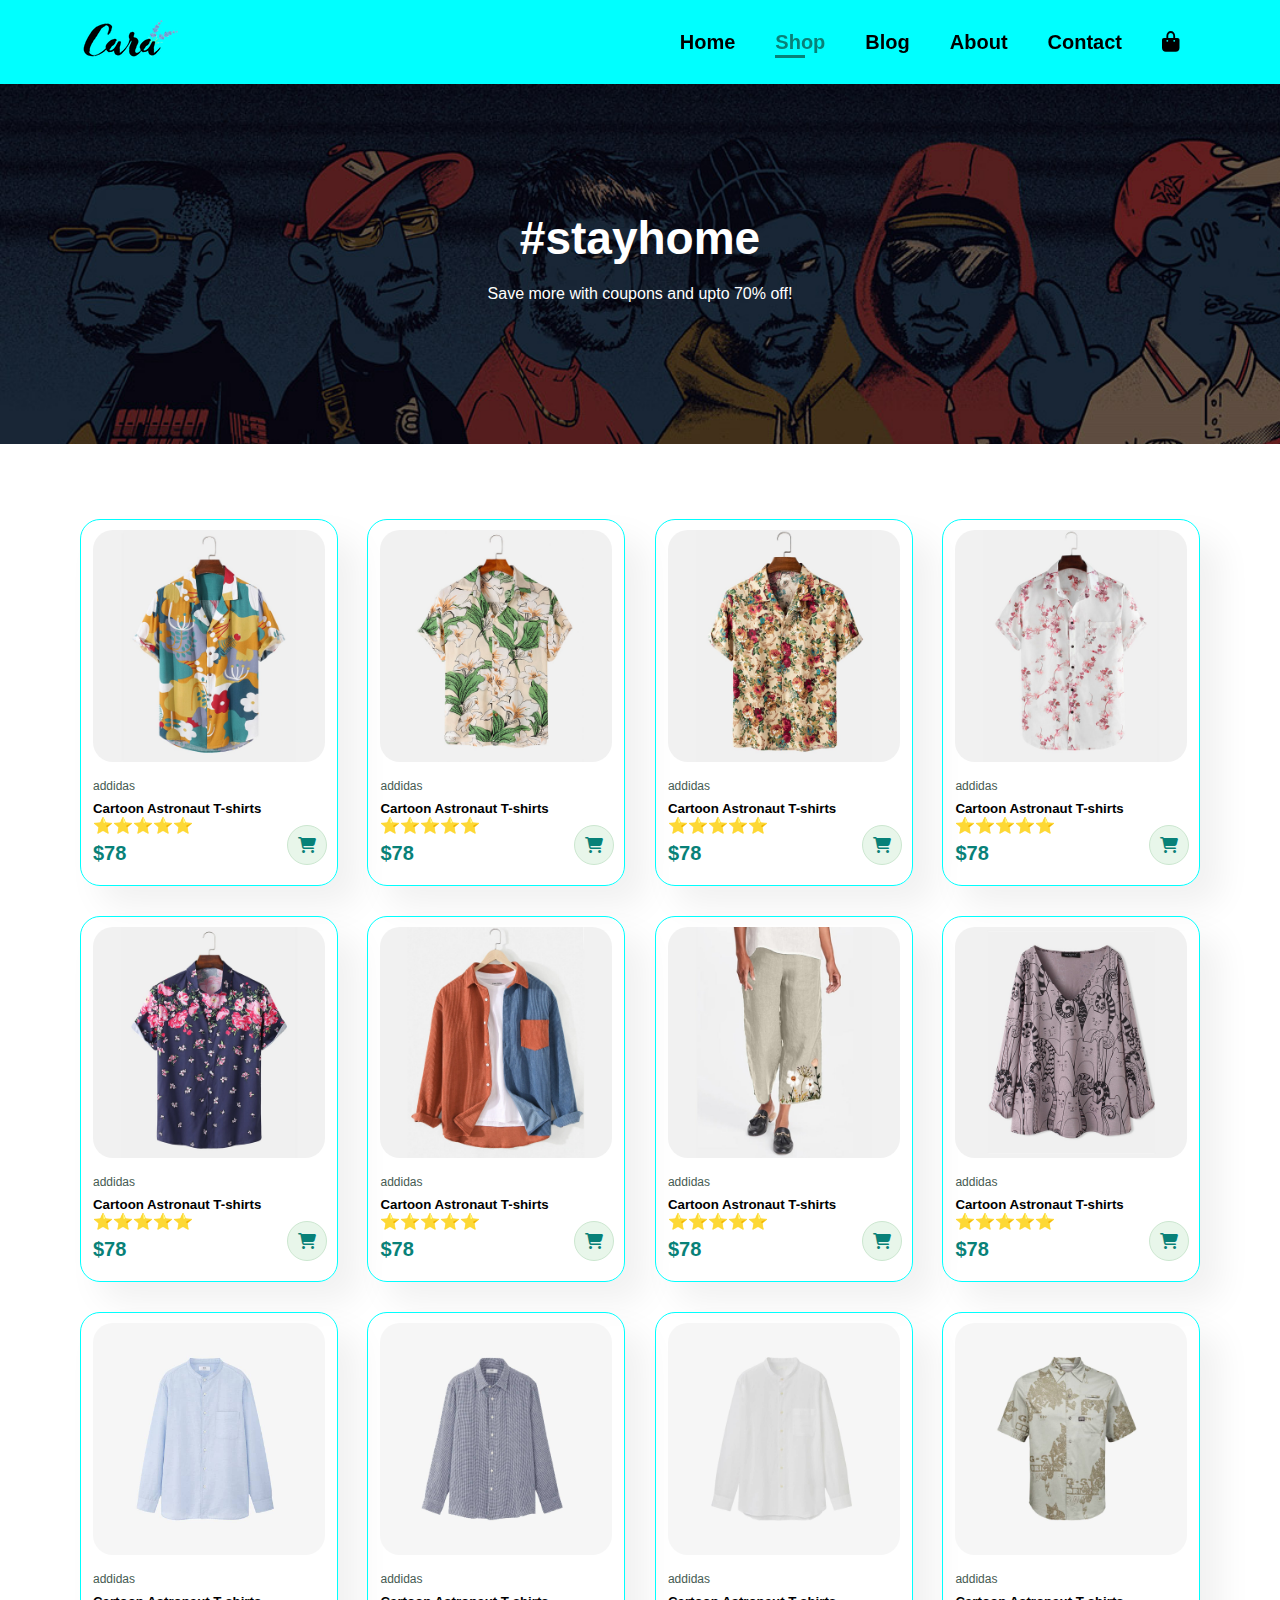
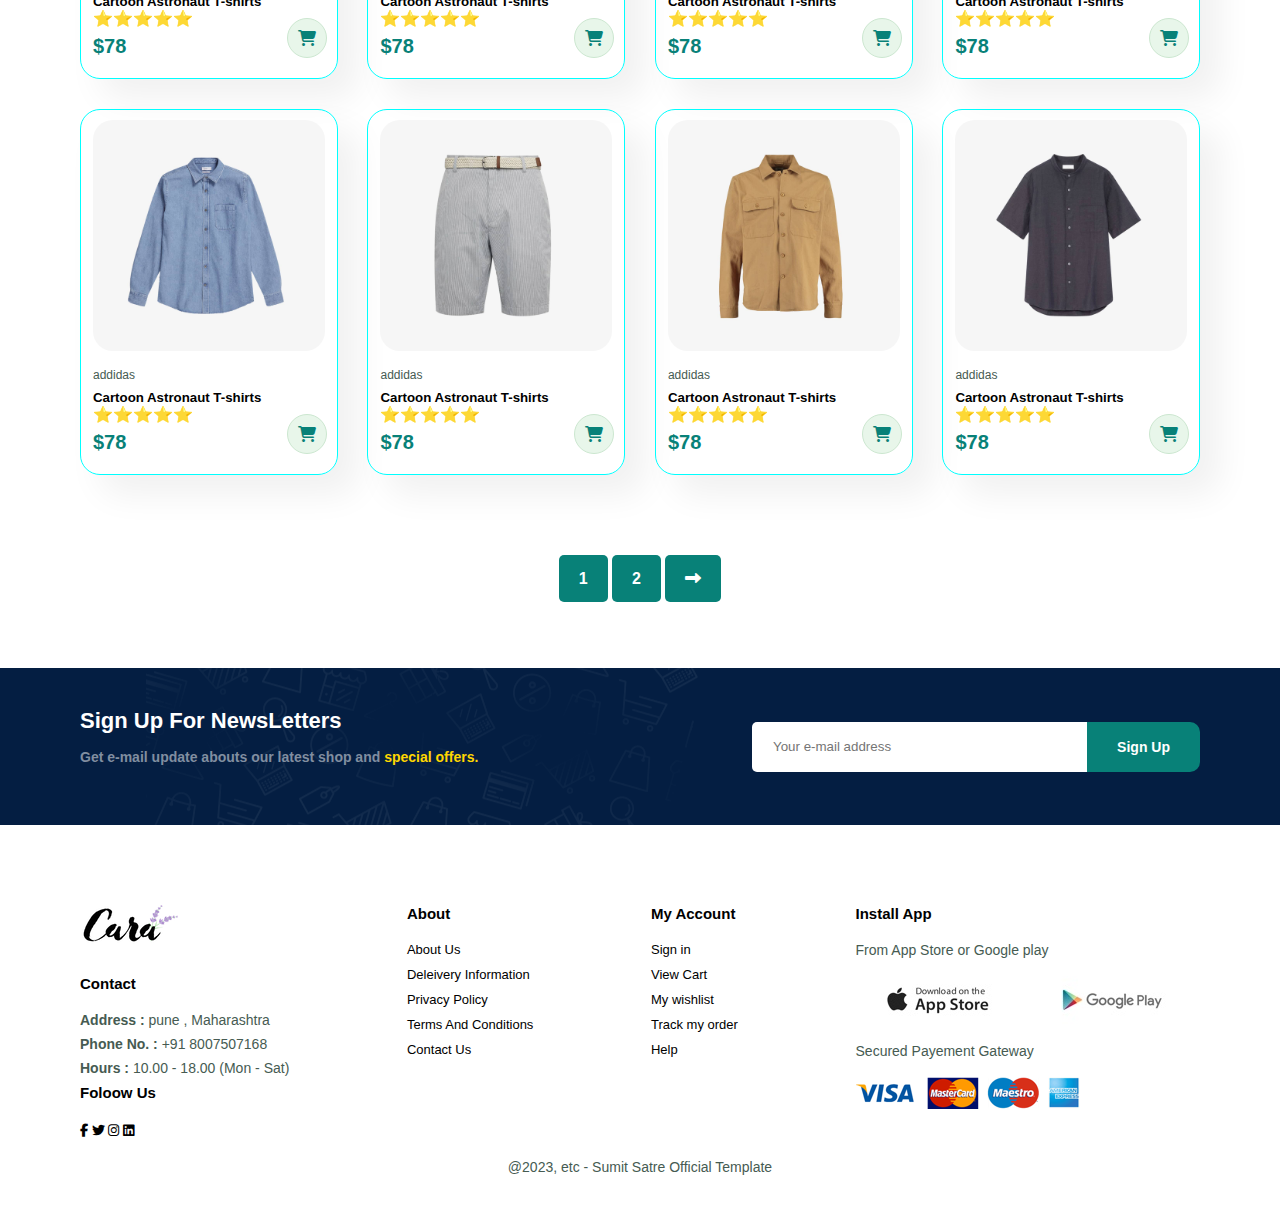
<file: shop.html>
<!DOCTYPE html>
<html lang="en">
<head>
    <meta charset="UTF-8">
    <meta http-equiv="X-UA-Compatible" content="IE=edge">
    <meta name="viewport" content="width=device-width, initial-scale=1.0">
    <title>Document</title>

    <link rel="stylesheet" href="CSS/style.css">
    <link rel="stylesheet" href="CSS/shop.css">
    <link rel="stylesheet" href="CSS/tablet.css">
    <link rel="stylesheet" href="CSS/phone.css">
    <link rel="stylesheet" href="https://cdnjs.cloudflare.com/ajax/libs/font-awesome/6.4.0/css/all.min.css" />

</head>
<body>
    <section id="header">
        <a href="#"><img src="Images/logo.png" alt="" class="logo"></a>

        <div>
            <ul id="navbar">
                <li><a href="index.html">Home</a></li>
                <li><a href="shop.html" class="active">Shop</a></li>
                <li><a href="blog.html">Blog</a></li>
                <li><a href="about.html">About</a></li>
                <li><a href="contact.html">Contact</a></li>
                <li id="lg-bag"> <a href="cart.html"> <i class="fa fa-bag-shopping"></i> </a> </li>
                <a href="cart.html" id="close"> <i class="fa-solid fa-xmark"></i></a>
            </ul>
        </div>

        <div id="mobile">
            <a href="#"> <i class="fa fa-bag-shopping"></i> </a>
            <i id="bar" class="fas fa-outdent"></i>
        </div>
    </section>

    <section id="page-header">
        <h2> #stayhome </h2>
        <p> Save more with coupons and upto 70% off! </p>
    </section>

    <section id="product1" class="section-p1">
        <div class="pro-container">
            <div class="pro" onclick="window.location.href = 'sproduct.html'">
                <img src="Images/products/f1.jpg" alt="">
                <div class="des">
                    <span>addidas</span>
                    <h5> Cartoon Astronaut T-shirts </h5>
                    <div class="star">
                        ⭐⭐⭐⭐⭐
                    </div>
                    <h4>$78</h4>
                </div>
                <a href="#" class="cart"> <i class="fa fa-cart-shopping"></i> </a>
            </div>

            <div class="pro" onclick="window.location.href = 'sproduct.html'">
                <img src="Images/products/f2.jpg" alt="">
                <div class="des">
                    <span>addidas</span>
                    <h5> Cartoon Astronaut T-shirts </h5>
                    <div class="star">
                        ⭐⭐⭐⭐⭐
                    </div>
                    <h4>$78</h4>
                </div>
                <a href="#" class="cart"> <i class="fa fa-cart-shopping"></i> </a>
            </div>

            <div class="pro" onclick="window.location.href = 'sproduct.html'">
                <img src="Images/products/f3.jpg" alt="">
                <div class="des">
                    <span>addidas</span>
                    <h5> Cartoon Astronaut T-shirts </h5>
                    <div class="star">
                        ⭐⭐⭐⭐⭐
                    </div>
                    <h4>$78</h4>
                </div>
                <a href="#" class="cart"> <i class="fa fa-cart-shopping"></i> </a>
            </div>

            <div class="pro" onclick="window.location.href = 'sproduct.html'">
                <img src="Images/products/f4.jpg" alt="">
                <div class="des">
                    <span>addidas</span>
                    <h5> Cartoon Astronaut T-shirts </h5>
                    <div class="star">
                        ⭐⭐⭐⭐⭐
                    </div>
                    <h4>$78</h4>
                </div>
                <a href="#" class="cart"> <i class="fa fa-cart-shopping"></i> </a>
            </div>

            <div class="pro" onclick="window.location.href = 'sproduct2.html'">
                <img src="Images/products/f5.jpg" alt="">
                <div class="des">
                    <span>addidas</span>
                    <h5> Cartoon Astronaut T-shirts </h5>
                    <div class="star">
                        ⭐⭐⭐⭐⭐
                    </div>
                    <h4>$78</h4>
                </div>
                <a href="#" class="cart"> <i class="fa fa-cart-shopping"></i> </a>
            </div>

            <div class="pro" onclick="window.location.href = 'sproduct2.html'">
                <img src="Images/products/f6.jpg" alt="">
                <div class="des">
                    <span>addidas</span>
                    <h5> Cartoon Astronaut T-shirts </h5>
                    <div class="star">
                        ⭐⭐⭐⭐⭐
                    </div>
                    <h4>$78</h4>
                </div>
                <a href="#" class="cart"> <i class="fa fa-cart-shopping"></i> </a>
            </div>

            <div class="pro" onclick="window.location.href = 'sproduct2.html'">
                <img src="Images/products/f7.jpg" alt="">
                <div class="des">
                    <span>addidas</span>
                    <h5> Cartoon Astronaut T-shirts </h5>
                    <div class="star">
                        ⭐⭐⭐⭐⭐
                    </div>
                    <h4>$78</h4>
                </div>
                <a href="#" class="cart"> <i class="fa fa-cart-shopping"></i> </a>
            </div>

            <div class="pro" onclick="window.location.href = 'sproduct2.html'">
                <img src="Images/products/f8.jpg" alt="">
                <div class="des">
                    <span>addidas</span>
                    <h5> Cartoon Astronaut T-shirts </h5>
                    <div class="star">
                        ⭐⭐⭐⭐⭐
                    </div>
                    <h4>$78</h4>
                </div>
                <a href="#" class="cart"> <i class="fa fa-cart-shopping"></i> </a>
            </div>

            <div class="pro"  onclick="window.location.href = 'sproduct3.html'">
                <img src="Images/products/n1.jpg" alt="">
                <div class="des">
                    <span>addidas</span>
                    <h5> Cartoon Astronaut T-shirts </h5>
                    <div class="star">
                        ⭐⭐⭐⭐⭐
                    </div>
                    <h4>$78</h4>
                </div>
                <a href="#" class="cart"> <i class="fa fa-cart-shopping"></i> </a>
            </div>

            <div class="pro" onclick="window.location.href = 'sproduct3.html'">
                <img src="Images/products/n2.jpg" alt="">
                <div class="des">
                    <span>addidas</span>
                    <h5> Cartoon Astronaut T-shirts </h5>
                    <div class="star">
                        ⭐⭐⭐⭐⭐
                    </div>
                    <h4>$78</h4>
                </div>
                <a href="#" class="cart"> <i class="fa fa-cart-shopping"></i> </a>
            </div>

            <div class="pro" onclick="window.location.href = 'sproduct3.html'">
                <img src="Images/products/n3.jpg" alt="">
                <div class="des">
                    <span>addidas</span>
                    <h5> Cartoon Astronaut T-shirts </h5>
                    <div class="star">
                        ⭐⭐⭐⭐⭐
                    </div>
                    <h4>$78</h4>
                </div>
                <a href="#" class="cart"> <i class="fa fa-cart-shopping"></i> </a>
            </div>

            <div class="pro" onclick="window.location.href = 'sproduct3.html'">
                <img src="Images/products/n4.jpg" alt="">
                <div class="des">
                    <span>addidas</span>
                    <h5> Cartoon Astronaut T-shirts </h5>
                    <div class="star">
                        ⭐⭐⭐⭐⭐
                    </div>
                    <h4>$78</h4>
                </div>
                <a href="#" class="cart"> <i class="fa fa-cart-shopping"></i> </a>
            </div>

            <div class="pro" onclick="window.location.href = 'sproduct4.html'">
                <img src="Images/products/n5.jpg" alt="">
                <div class="des">
                    <span>addidas</span>
                    <h5> Cartoon Astronaut T-shirts </h5>
                    <div class="star">
                        ⭐⭐⭐⭐⭐
                    </div>
                    <h4>$78</h4>
                </div>
                <a href="#" class="cart"> <i class="fa fa-cart-shopping"></i> </a>
            </div>

            <div class="pro" onclick="window.location.href = 'sproduct4.html'">
                <img src="Images/products/n6.jpg" alt="">
                <div class="des">
                    <span>addidas</span>
                    <h5> Cartoon Astronaut T-shirts </h5>
                    <div class="star">
                        ⭐⭐⭐⭐⭐
                    </div>
                    <h4>$78</h4>
                </div>
                <a href="#" class="cart"> <i class="fa fa-cart-shopping"></i> </a>
            </div>

            <div class="pro" onclick="window.location.href = 'sproduct4.html'">
                <img src="Images/products/n7.jpg" alt="">
                <div class="des">
                    <span>addidas</span>
                    <h5> Cartoon Astronaut T-shirts </h5>
                    <div class="star">
                        ⭐⭐⭐⭐⭐
                    </div>
                    <h4>$78</h4>
                </div>
                <a href="#" class="cart"> <i class="fa fa-cart-shopping"></i> </a>
            </div>

            <div class="pro" onclick="window.location.href = 'sproduct4.html'">
                <img src="Images/products/n8.jpg" alt="">
                <div class="des">
                    <span>addidas</span>
                    <h5> Cartoon Astronaut T-shirts </h5>
                    <div class="star">
                        ⭐⭐⭐⭐⭐
                    </div>
                    <h4>$78</h4>
                </div>
                <a href="#" class="cart"> <i class="fa fa-cart-shopping"></i> </a>
            </div>
        </div>
    </section>

    <section id="pagination" class="section-p1">
        <a href="#">1</a>
        <a href="#">2</a>
        <a href="#"> <i class="fa fa-long-arrow-alt-right"></i> </a>
    </section>

    <section id="newsletter" class="section-p1 section-m1">
        <div class="newstext">
            <h4>Sign Up For NewsLetters </h4>
            <p> Get e-mail update abouts our latest shop and <span> special offers. </span></p>
        </div>

        <div class="form">
            <input type="text" placeholder="Your e-mail address">
            <button class="normal">Sign Up</button>
        </div>
    </section>

    <footer class="section-p1">
        <div class="col">
            <img src="Images/logo.png" alt="" class="logo">
            <h4> Contact </h4>
            <p> <Strong> Address : </Strong> pune , Maharashtra </p>
            <p> <Strong> Phone No. : </Strong> +91 8007507168 </p>
            <p> <Strong> Hours : </Strong> 10.00 - 18.00 (Mon - Sat) </p>
            <div class="follow">
                <h4> Foloow Us</h4>
                <div class="icon">
                    <a href="https://www.facebook.com/sumit.satre.503/" target="_blank"> <i class="fab fa-facebook-f"></i> </a>
                    <a href="https://twitter.com/sumitsatre" target="_blank"> <i class="fab fa-twitter"></i> </a>
                    <a href="https://www.instagram.com/satre_sumit/" target="_blank"> <i class="fab fa-instagram"></i> </a>
                    <a href="https://www.linkedin.com/in/satre-sumit-81650b227/" target="_blank"> <i class="fab fa-linkedin"></i> </a>
                </div>
            </div>
        </div>

        <div class="col">
            <h4>About</h4>
            <a href="">About Us</a>
            <a href="">Deleivery Information</a>
            <a href="">Privacy Policy</a>
            <a href="">Terms And Conditions</a>
            <a href="">Contact Us</a>
        </div>

        <div class="col">
            <h4>My Account</h4>
            <a href="">Sign in</a>
            <a href="">View Cart</a>
            <a href="">My wishlist</a>
            <a href="">Track my order </a>
            <a href="">Help</a>
        </div>

        <div class="install">
            <h4>Install App</h4>
            <p>From App Store or Google play</p>
            <div class="row">
                <img src="Images/pay/app.jpg" alt="">
                <img src="Images/pay/play.jpg" alt="">
            </div>
            <p>Secured Payement Gateway</p>
            <img src="Images/pay/pay.png" alt="">
        </div>

        <div class="copyright">
            <p>@2023, etc - Sumit Satre Official Template</p>
        </div>
    </footer>

    <script src="Javascript/script.js"></script>
</body>
</html>
</file>
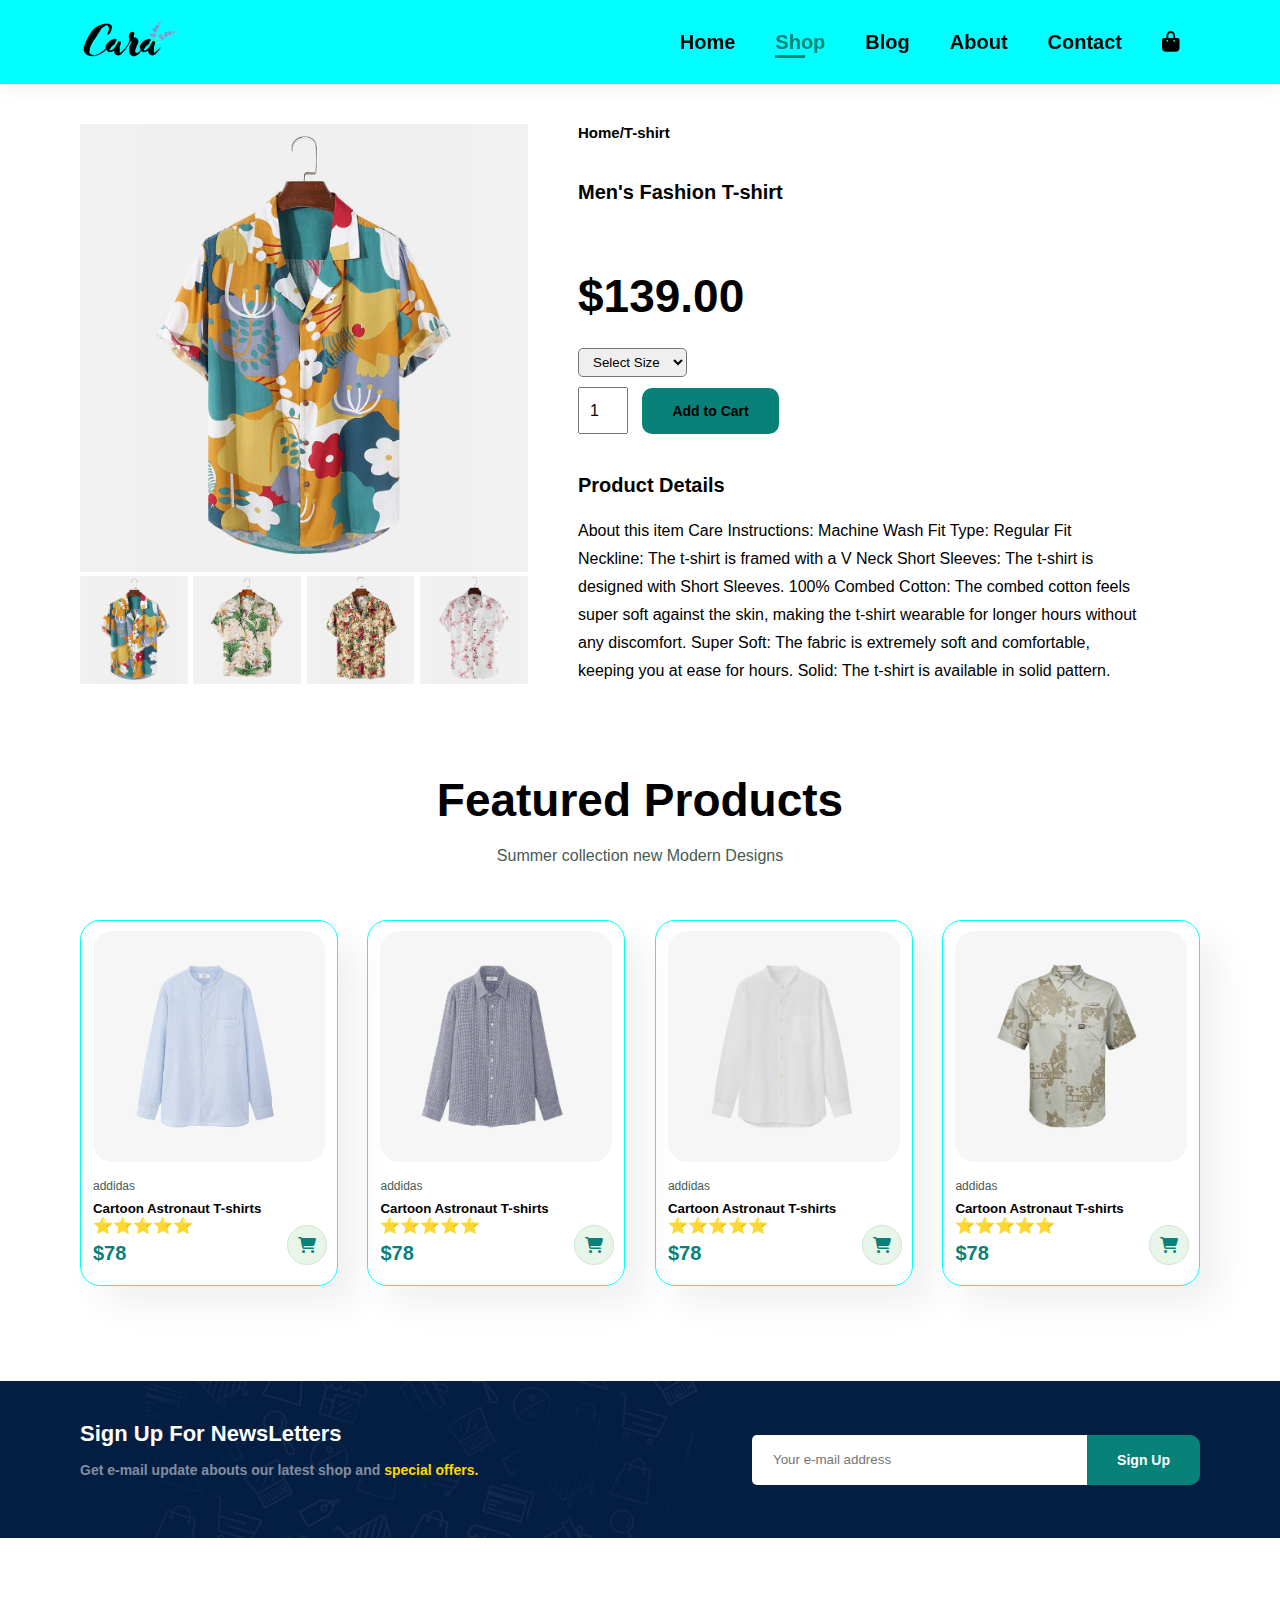
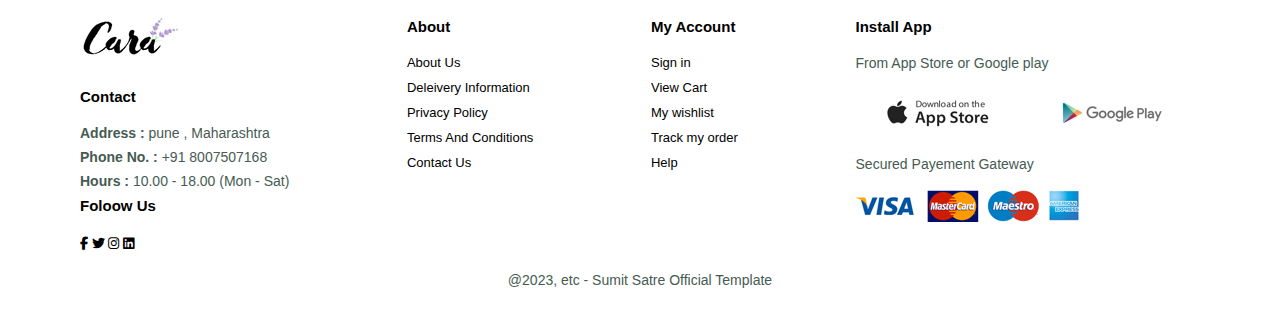
<file: sproduct.html>
<!DOCTYPE html>
<html lang="en">
<head>
    <meta charset="UTF-8">
    <meta http-equiv="X-UA-Compatible" content="IE=edge">
    <meta name="viewport" content="width=device-width, initial-scale=1.0">
    <title>Document</title>

    <link rel="stylesheet" href="CSS/style.css">
    <link rel="stylesheet" href="CSS/shop.css">
    <link rel="stylesheet" href="CSS/tablet.css">
    <link rel="stylesheet" href="CSS/phone.css">
    <link rel="stylesheet" href="https://cdnjs.cloudflare.com/ajax/libs/font-awesome/6.4.0/css/all.min.css" />

</head>
<body>
    <section id="header">
        <a href="#"><img src="Images/logo.png" alt="" class="logo"></a>

        <div>
            <ul id="navbar">
                <li><a href="index.html">Home</a></li>
                <li><a href="shop.html" class="active">Shop</a></li>
                <li><a href="blog.html">Blog</a></li>
                <li><a href="about.html">About</a></li>
                <li><a href="contact.html">Contact</a></li>
                <li id="lg-bag"> <a href="cart.html"> <i class="fa fa-bag-shopping"></i> </a> </li>
                <a href="#" id="close"> <i class="fa-solid fa-xmark"></i></a>
            </ul>
        </div>

        <div id="mobile">
            <a href="cart.html"> <i class="fa fa-bag-shopping"></i> </a>
            <i id="bar" class="fas fa-outdent"></i>
        </div>
    </section>

    <section id="prodetails" class="section-p1">
        <div class="single-pro-image">
            <img src="Images/products/f1.jpg" alt="" width="100%" id="MainImg">

            <div class="small-img-group">
                <div class="small-img-col">
                    <img src="Images/products/f1.jpg" alt="" width="100%" class="small-img">
                </div>

                <div class="small-img-col">
                    <img src="Images/products/f2.jpg" alt="" width="100%" class="small-img">
                </div>

                <div class="small-img-col">
                    <img src="Images/products/f3.jpg" alt="" width="100%" class="small-img">
                </div>

                <div class="small-img-col">
                    <img src="Images/products/f4.jpg" alt="" width="100%" class="small-img">
                </div>
                
            </div>
        </div>

        <div class="single-pro-details">
            <h6> Home/T-shirt </h6>
            <h4> Men's Fashion T-shirt </h4>
            <h2> $139.00 </h2>

            <select>
                <option>Select Size</option>
                <option>XL</option>
                <option>XXl</option>
                <option>Small</option>
                <option>Large</option>
            </select>

            <input type="number" name="" id="" value="1">
            <button class="normal">Add to Cart</button>
            <h4>Product Details</h4>
            <span>About this item
                Care Instructions: Machine Wash
                Fit Type: Regular Fit
                Neckline: The t-shirt is framed with a V Neck
                Short Sleeves: The t-shirt is designed with Short Sleeves.
                100% Combed Cotton: The combed cotton feels super soft against the skin, making the t-shirt wearable for longer hours without any discomfort.
                Super Soft: The fabric is extremely soft and comfortable, keeping you at ease for hours.
                Solid: The t-shirt is available in solid pattern.</span>
        </div>
    </section>

    <section id="product1" class="section-p1">
        <h2> Featured Products </h2>
        <p> Summer collection new Modern Designs </p>
        <div class="pro-container">
            <div class="pro">
                <img src="Images/products/n1.jpg" alt="">
                <div class="des">
                    <span>addidas</span>
                    <h5> Cartoon Astronaut T-shirts </h5>
                    <div class="star">
                        ⭐⭐⭐⭐⭐
                    </div>
                    <h4>$78</h4>
                </div>
                <a href="#" class="cart"> <i class="fa fa-cart-shopping"></i> </a>
            </div>

            <div class="pro">
                <img src="Images/products/n2.jpg" alt="">
                <div class="des">
                    <span>addidas</span>
                    <h5> Cartoon Astronaut T-shirts </h5>
                    <div class="star">
                        ⭐⭐⭐⭐⭐
                    </div>
                    <h4>$78</h4>
                </div>
                <a href="#" class="cart"> <i class="fa fa-cart-shopping"></i> </a>
            </div>

            <div class="pro">
                <img src="Images/products/n3.jpg" alt="">
                <div class="des">
                    <span>addidas</span>
                    <h5> Cartoon Astronaut T-shirts </h5>
                    <div class="star">
                        ⭐⭐⭐⭐⭐
                    </div>
                    <h4>$78</h4>
                </div>
                <a href="#" class="cart"> <i class="fa fa-cart-shopping"></i> </a>
            </div>

            <div class="pro">
                <img src="Images/products/n4.jpg" alt="">
                <div class="des">
                    <span>addidas</span>
                    <h5> Cartoon Astronaut T-shirts </h5>
                    <div class="star">
                        ⭐⭐⭐⭐⭐
                    </div>
                    <h4>$78</h4>
                </div>
                <a href="#" class="cart"> <i class="fa fa-cart-shopping"></i> </a>
            </div>
    </section>

    <section id="newsletter" class="section-p1 section-m1">
        <div class="newstext">
            <h4>Sign Up For NewsLetters </h4>
            <p> Get e-mail update abouts our latest shop and <span> special offers. </span></p>
        </div>

        <div class="form">
            <input type="text" placeholder="Your e-mail address">
            <button class="normal">Sign Up</button>
        </div>
    </section>

    <footer class="section-p1">
        <div class="col">
            <img src="Images/logo.png" alt="" class="logo">
            <h4> Contact </h4>
            <p> <Strong> Address : </Strong> pune , Maharashtra </p>
            <p> <Strong> Phone No. : </Strong> +91 8007507168 </p>
            <p> <Strong> Hours : </Strong> 10.00 - 18.00 (Mon - Sat) </p>
            <div class="follow">
                <h4> Foloow Us</h4>
                <div class="icon">
                    <a href="https://www.facebook.com/sumit.satre.503/" target="_blank"> <i class="fab fa-facebook-f"></i> </a>
                    <a href="https://twitter.com/sumitsatre" target="_blank"> <i class="fab fa-twitter"></i> </a>
                    <a href="https://www.instagram.com/satre_sumit/" target="_blank"> <i class="fab fa-instagram"></i> </a>
                    <a href="https://www.linkedin.com/in/satre-sumit-81650b227/" target="_blank"> <i class="fab fa-linkedin"></i> </a>
                </div>
            </div>
        </div>

        <div class="col">
            <h4>About</h4>
            <a href="">About Us</a>
            <a href="">Deleivery Information</a>
            <a href="">Privacy Policy</a>
            <a href="">Terms And Conditions</a>
            <a href="">Contact Us</a>
        </div>

        <div class="col">
            <h4>My Account</h4>
            <a href="">Sign in</a>
            <a href="">View Cart</a>
            <a href="">My wishlist</a>
            <a href="">Track my order </a>
            <a href="">Help</a>
        </div>

        <div class="install">
            <h4>Install App</h4>
            <p>From App Store or Google play</p>
            <div class="row">
                <img src="Images/pay/app.jpg" alt="">
                <img src="Images/pay/play.jpg" alt="">
            </div>
            <p>Secured Payement Gateway</p>
            <img src="Images/pay/pay.png" alt="">
        </div>

        <div class="copyright">
            <p>@2023, etc - Sumit Satre Official Template</p>
        </div>
    </footer>

    <script>
        var MainImg = document.getElementById("MainImg");
        var smallimg = document.getElementsByClassName("small-img");

        smallimg[0].onclick = function(){
            MainImg.src = smallimg[0].src;
        }

        smallimg[1].onclick = function(){
            MainImg.src = smallimg[1].src;
        }

        smallimg[2].onclick = function(){
            MainImg.src = smallimg[2].src;
        }

        smallimg[3].onclick = function(){
            MainImg.src = smallimg[3].src;
        }
    </script>

    <script src="Javascript/script.js"></script>

</body>
</html>
</file>
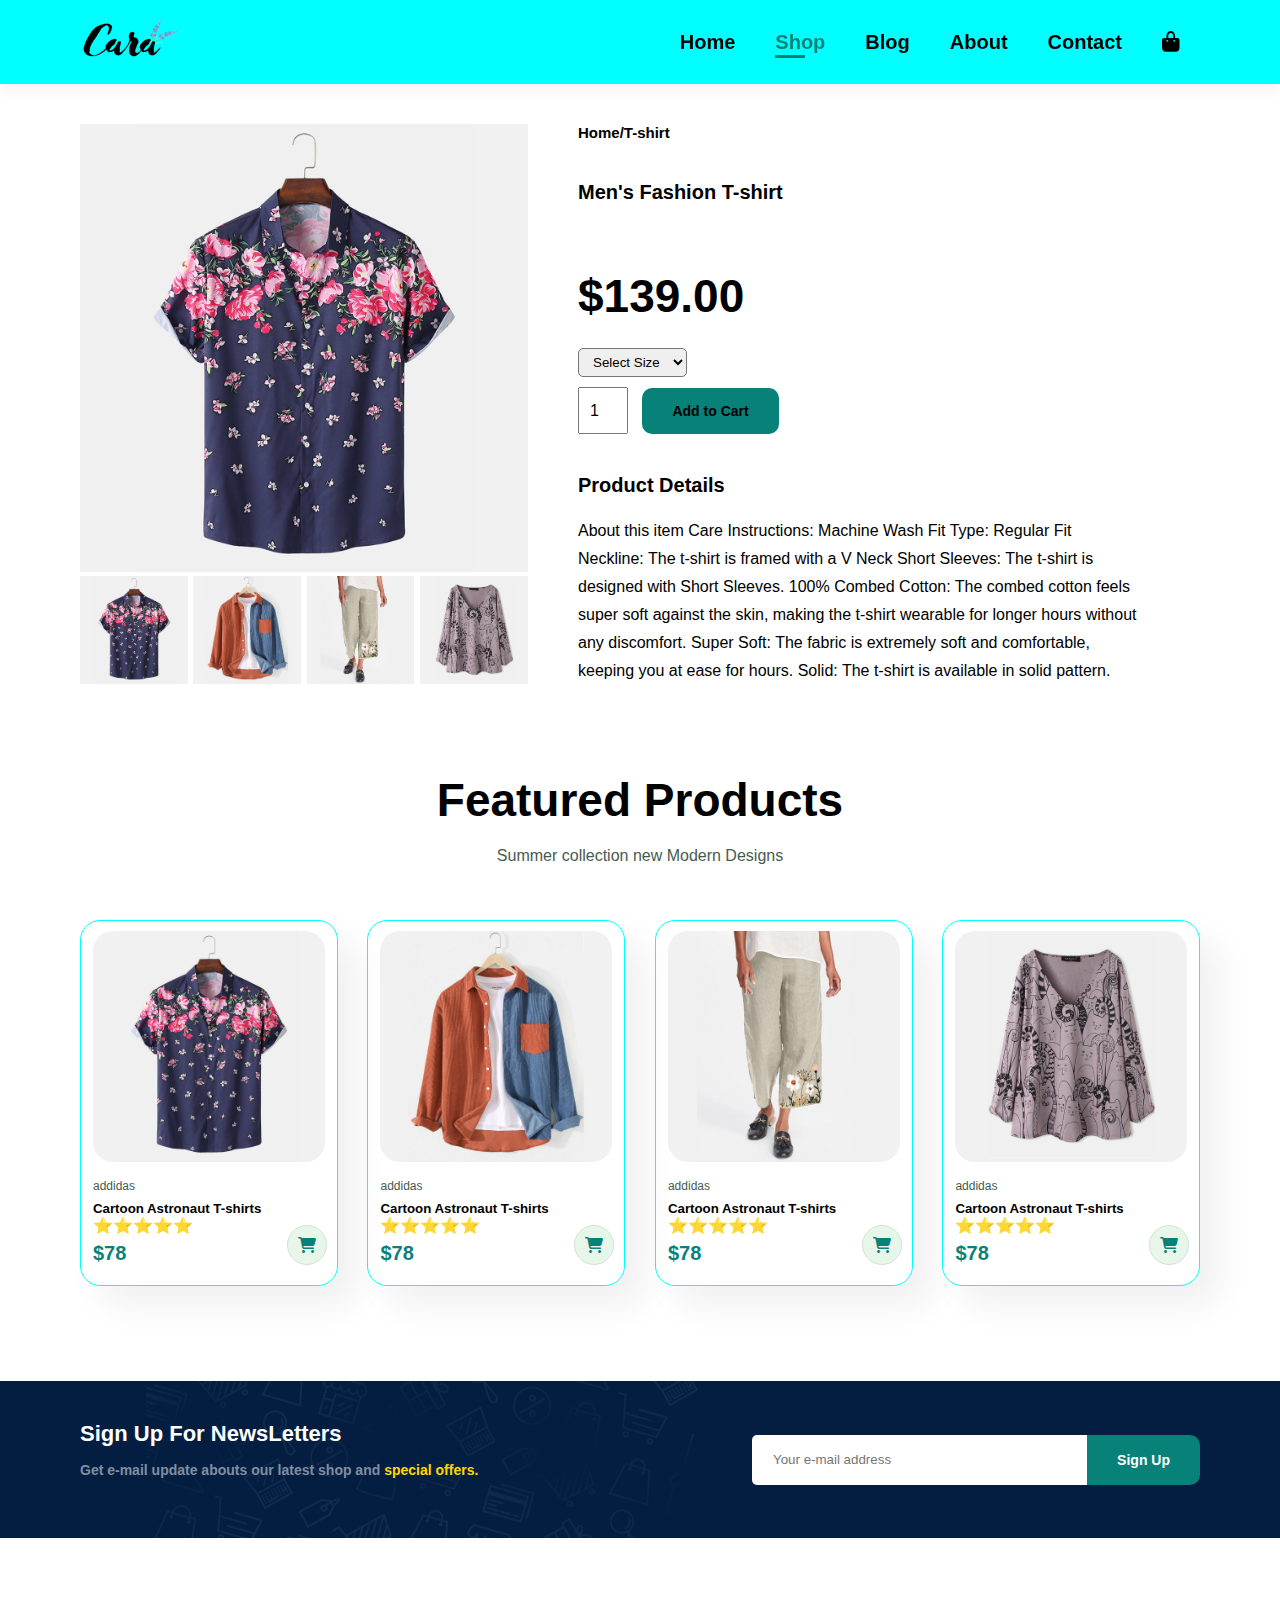
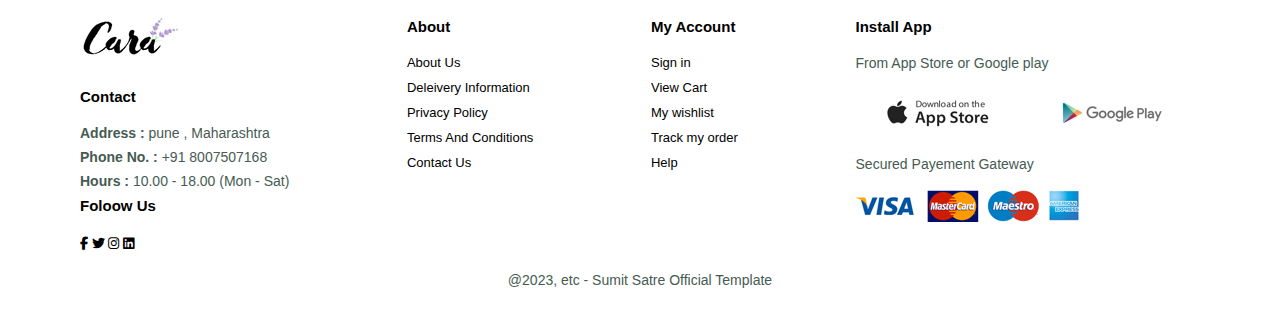
<file: sproduct2.html>
<!DOCTYPE html>
<html lang="en">
<head>
    <meta charset="UTF-8">
    <meta http-equiv="X-UA-Compatible" content="IE=edge">
    <meta name="viewport" content="width=device-width, initial-scale=1.0">
    <title>Document</title>

    <link rel="stylesheet" href="CSS/style.css">
    <link rel="stylesheet" href="CSS/tablet.css">
    <link rel="stylesheet" href="CSS/phone.css">
    <link rel="stylesheet" href="CSS/shop.css">
    <link rel="stylesheet" href="https://cdnjs.cloudflare.com/ajax/libs/font-awesome/6.4.0/css/all.min.css" />

</head>
<body>
    <section id="header">
        <a href="#"><img src="Images/logo.png" alt="" class="logo"></a>

        <div>
            <ul id="navbar">
                <li><a href="index.html">Home</a></li>
                <li><a href="shop.html" class="active">Shop</a></li>
                <li><a href="blog.html">Blog</a></li>
                <li><a href="about.html">About</a></li>
                <li><a href="contact.html">Contact</a></li>
                <li id="lg-bag"> <a href="cart.html"> <i class="fa fa-bag-shopping"></i> </a> </li>
                <a href="cart.html" id="close"> <i class="fa-solid fa-xmark"></i></a>
            </ul>
        </div>

        <div id="mobile">
            <a href="#"> <i class="fa fa-bag-shopping"></i> </a>
            <i id="bar" class="fas fa-outdent"></i>
        </div>
    </section>

    <section id="prodetails" class="section-p1">
        <div class="single-pro-image">
            <img src="Images/products/f5.jpg" alt="" width="100%" id="MainImg">

            <div class="small-img-group">
                <div class="small-img-col">
                    <img src="Images/products/f5.jpg" alt="" width="100%" class="small-img">
                </div>

                <div class="small-img-col">
                    <img src="Images/products/f6.jpg" alt="" width="100%" class="small-img">
                </div>

                <div class="small-img-col">
                    <img src="Images/products/f7.jpg" alt="" width="100%" class="small-img">
                </div>

                <div class="small-img-col">
                    <img src="Images/products/f8.jpg" alt="" width="100%" class="small-img">
                </div>
                
            </div>
        </div>

        <div class="single-pro-details">
            <h6> Home/T-shirt </h6>
            <h4> Men's Fashion T-shirt </h4>
            <h2> $139.00 </h2>

            <select>
                <option>Select Size</option>
                <option>XL</option>
                <option>XXl</option>
                <option>Small</option>
                <option>Large</option>
            </select>

            <input type="number" name="" id="" value="1">
            <button class="normal">Add to Cart</button>
            <h4>Product Details</h4>
            <span>About this item
                Care Instructions: Machine Wash
                Fit Type: Regular Fit
                Neckline: The t-shirt is framed with a V Neck
                Short Sleeves: The t-shirt is designed with Short Sleeves.
                100% Combed Cotton: The combed cotton feels super soft against the skin, making the t-shirt wearable for longer hours without any discomfort.
                Super Soft: The fabric is extremely soft and comfortable, keeping you at ease for hours.
                Solid: The t-shirt is available in solid pattern.</span>
        </div>
    </section>

    <section id="product1" class="section-p1">
        <h2> Featured Products </h2>
        <p> Summer collection new Modern Designs </p>
        <div class="pro-container">
            <div class="pro">
                <img src="Images/products/f5.jpg" alt="">
                <div class="des">
                    <span>addidas</span>
                    <h5> Cartoon Astronaut T-shirts </h5>
                    <div class="star">
                        ⭐⭐⭐⭐⭐
                    </div>
                    <h4>$78</h4>
                </div>
                <a href="#" class="cart"> <i class="fa fa-cart-shopping"></i> </a>
            </div>

            <div class="pro">
                <img src="Images/products/f6.jpg" alt="">
                <div class="des">
                    <span>addidas</span>
                    <h5> Cartoon Astronaut T-shirts </h5>
                    <div class="star">
                        ⭐⭐⭐⭐⭐
                    </div>
                    <h4>$78</h4>
                </div>
                <a href="#" class="cart"> <i class="fa fa-cart-shopping"></i> </a>
            </div>

            <div class="pro">
                <img src="Images/products/f7.jpg" alt="">
                <div class="des">
                    <span>addidas</span>
                    <h5> Cartoon Astronaut T-shirts </h5>
                    <div class="star">
                        ⭐⭐⭐⭐⭐
                    </div>
                    <h4>$78</h4>
                </div>
                <a href="#" class="cart"> <i class="fa fa-cart-shopping"></i> </a>
            </div>

            <div class="pro">
                <img src="Images/products/f8.jpg" alt="">
                <div class="des">
                    <span>addidas</span>
                    <h5> Cartoon Astronaut T-shirts </h5>
                    <div class="star">
                        ⭐⭐⭐⭐⭐
                    </div>
                    <h4>$78</h4>
                </div>
                <a href="#" class="cart"> <i class="fa fa-cart-shopping"></i> </a>
            </div>
    </section>

    <section id="newsletter" class="section-p1 section-m1">
        <div class="newstext">
            <h4>Sign Up For NewsLetters </h4>
            <p> Get e-mail update abouts our latest shop and <span> special offers. </span></p>
        </div>

        <div class="form">
            <input type="text" placeholder="Your e-mail address">
            <button class="normal">Sign Up</button>
        </div>
    </section>

    <footer class="section-p1">
        <div class="col">
            <img src="Images/logo.png" alt="" class="logo">
            <h4> Contact </h4>
            <p> <Strong> Address : </Strong> pune , Maharashtra </p>
            <p> <Strong> Phone No. : </Strong> +91 8007507168 </p>
            <p> <Strong> Hours : </Strong> 10.00 - 18.00 (Mon - Sat) </p>
            <div class="follow">
                <h4> Foloow Us</h4>
                <div class="icon">
                    <a href="https://www.facebook.com/sumit.satre.503/" target="_blank"> <i class="fab fa-facebook-f"></i> </a>
                    <a href="https://twitter.com/sumitsatre" target="_blank"> <i class="fab fa-twitter"></i> </a>
                    <a href="https://www.instagram.com/satre_sumit/" target="_blank"> <i class="fab fa-instagram"></i> </a>
                    <a href="https://www.linkedin.com/in/satre-sumit-81650b227/" target="_blank"> <i class="fab fa-linkedin"></i> </a>
                </div>
            </div>
        </div>

        <div class="col">
            <h4>About</h4>
            <a href="">About Us</a>
            <a href="">Deleivery Information</a>
            <a href="">Privacy Policy</a>
            <a href="">Terms And Conditions</a>
            <a href="">Contact Us</a>
        </div>

        <div class="col">
            <h4>My Account</h4>
            <a href="">Sign in</a>
            <a href="">View Cart</a>
            <a href="">My wishlist</a>
            <a href="">Track my order </a>
            <a href="">Help</a>
        </div>

        <div class="install">
            <h4>Install App</h4>
            <p>From App Store or Google play</p>
            <div class="row">
                <img src="Images/pay/app.jpg" alt="">
                <img src="Images/pay/play.jpg" alt="">
            </div>
            <p>Secured Payement Gateway</p>
            <img src="Images/pay/pay.png" alt="">
        </div>

        <div class="copyright">
            <p>@2023, etc - Sumit Satre Official Template</p>
        </div>
    </footer>

    <script>
        var MainImg = document.getElementById("MainImg");
        var smallimg = document.getElementsByClassName("small-img");

        smallimg[0].onclick = function(){
            MainImg.src = smallimg[0].src;
        }

        smallimg[1].onclick = function(){
            MainImg.src = smallimg[1].src;
        }

        smallimg[2].onclick = function(){
            MainImg.src = smallimg[2].src;
        }

        smallimg[3].onclick = function(){
            MainImg.src = smallimg[3].src;
        }
    </script>

    <script src="Javascript/script.js"></script>

</body>
</html>
</file>
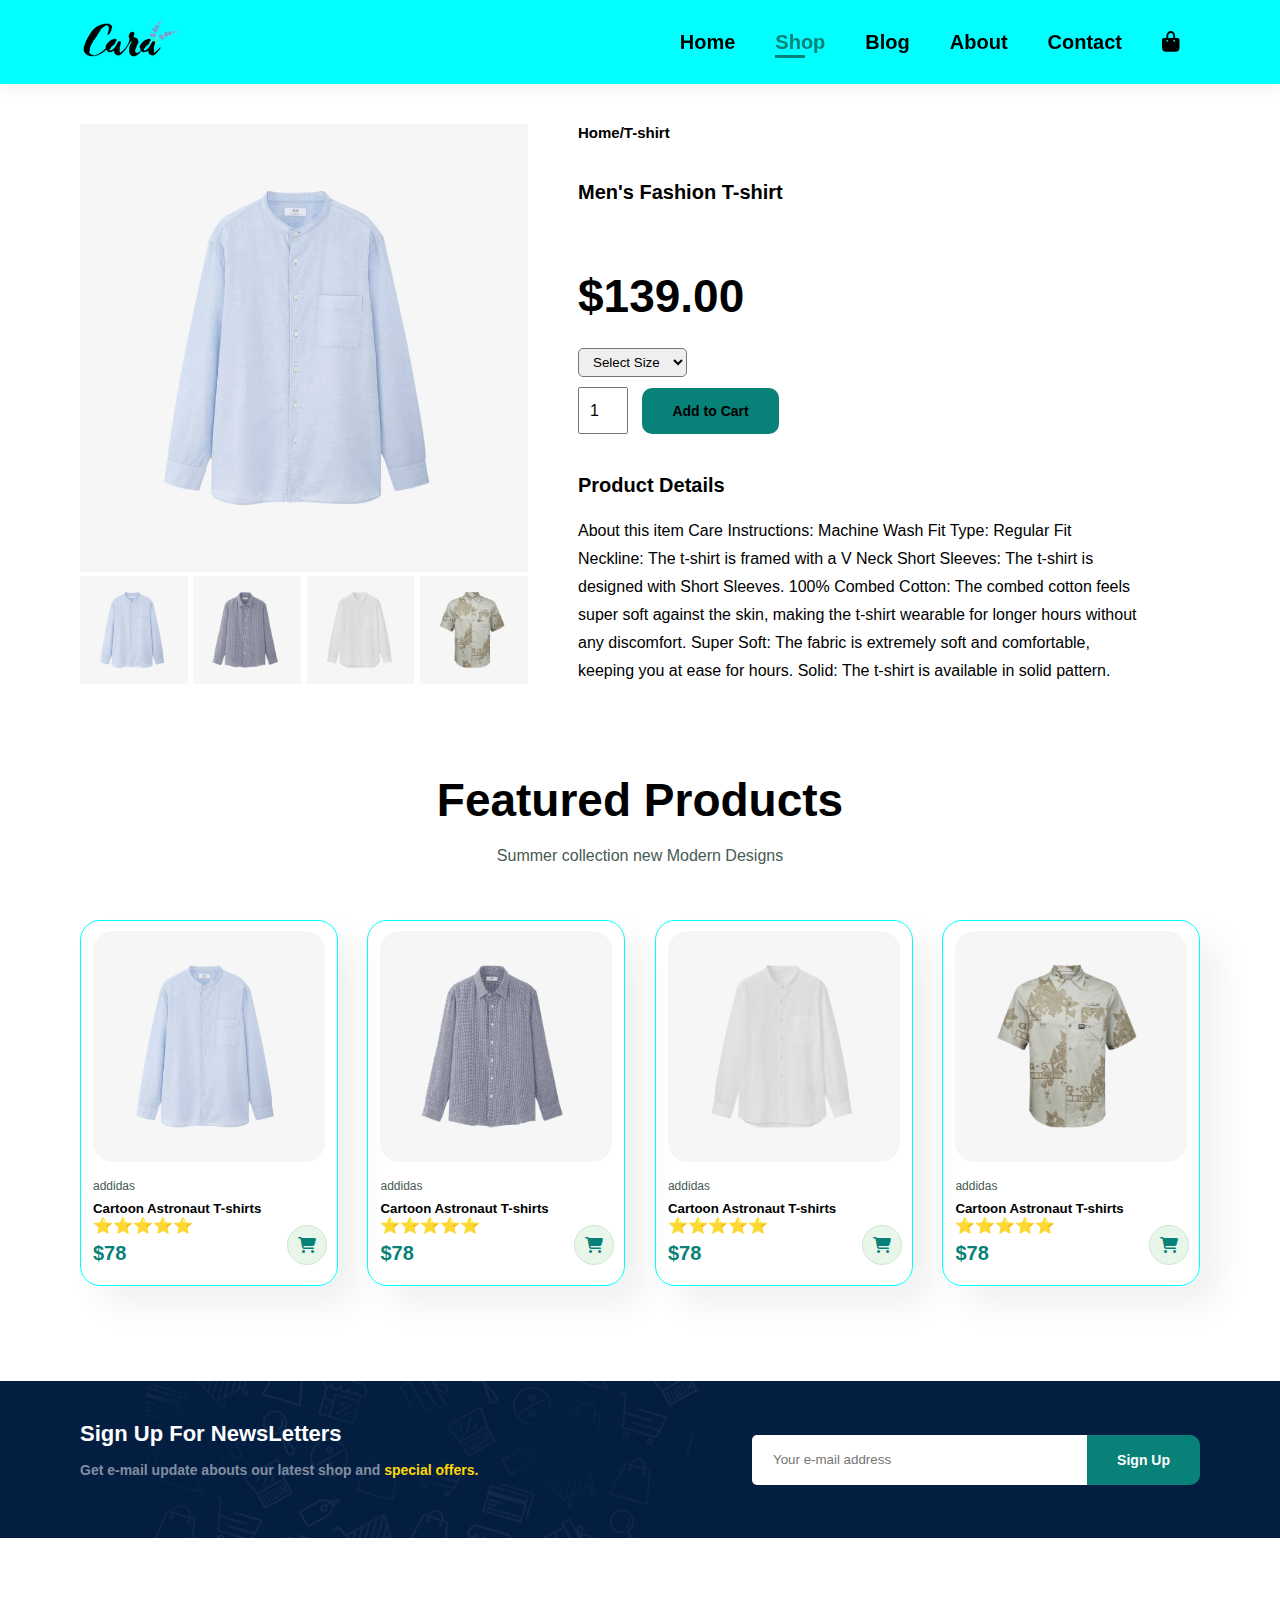
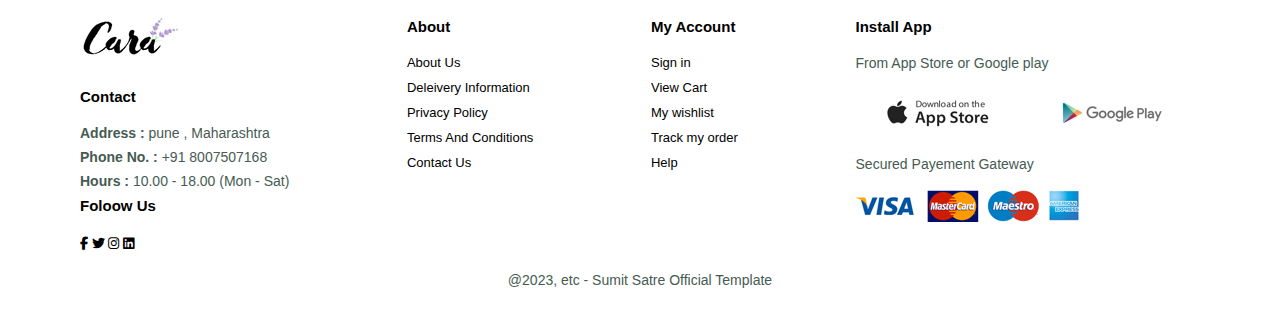
<file: sproduct3.html>
<!DOCTYPE html>
<html lang="en">
<head>
    <meta charset="UTF-8">
    <meta http-equiv="X-UA-Compatible" content="IE=edge">
    <meta name="viewport" content="width=device-width, initial-scale=1.0">
    <title>Document</title>

    <link rel="stylesheet" href="CSS/style.css">
    <link rel="stylesheet" href="CSS/tablet.css">
    <link rel="stylesheet" href="CSS/phone.css">
    <link rel="stylesheet" href="CSS/shop.css">
    <link rel="stylesheet" href="https://cdnjs.cloudflare.com/ajax/libs/font-awesome/6.4.0/css/all.min.css" />

</head>
<body>
    <section id="header">
        <a href="#"><img src="Images/logo.png" alt="" class="logo"></a>

        <div>
            <ul id="navbar">
                <li><a href="index.html">Home</a></li>
                <li><a href="shop.html" class="active">Shop</a></li>
                <li><a href="blog.html">Blog</a></li>
                <li><a href="about.html">About</a></li>
                <li><a href="contact.html">Contact</a></li>
                <li id="lg-bag"> <a href="cart.html"> <i class="fa fa-bag-shopping"></i> </a> </li>
                <a href="cart.html" id="close"> <i class="fa-solid fa-xmark"></i></a>
            </ul>
        </div>

        <div id="mobile">
            <a href="#"> <i class="fa fa-bag-shopping"></i> </a>
            <i id="bar" class="fas fa-outdent"></i>
        </div>
    </section>

    <section id="prodetails" class="section-p1">
        <div class="single-pro-image">
            <img src="Images/products/n1.jpg" alt="" width="100%" id="MainImg">

            <div class="small-img-group">
                <div class="small-img-col">
                    <img src="Images/products/n1.jpg" alt="" width="100%" class="small-img">
                </div>

                <div class="small-img-col">
                    <img src="Images/products/n2.jpg" alt="" width="100%" class="small-img">
                </div>

                <div class="small-img-col">
                    <img src="Images/products/n3.jpg" alt="" width="100%" class="small-img">
                </div>

                <div class="small-img-col">
                    <img src="Images/products/n4.jpg" alt="" width="100%" class="small-img">
                </div>
                
            </div>
        </div>

        <div class="single-pro-details">
            <h6> Home/T-shirt </h6>
            <h4> Men's Fashion T-shirt </h4>
            <h2> $139.00 </h2>

            <select>
                <option>Select Size</option>
                <option>XL</option>
                <option>XXl</option>
                <option>Small</option>
                <option>Large</option>
            </select>

            <input type="number" name="" id="" value="1">
            <button class="normal">Add to Cart</button>
            <h4>Product Details</h4>
            <span>About this item
                Care Instructions: Machine Wash
                Fit Type: Regular Fit
                Neckline: The t-shirt is framed with a V Neck
                Short Sleeves: The t-shirt is designed with Short Sleeves.
                100% Combed Cotton: The combed cotton feels super soft against the skin, making the t-shirt wearable for longer hours without any discomfort.
                Super Soft: The fabric is extremely soft and comfortable, keeping you at ease for hours.
                Solid: The t-shirt is available in solid pattern.</span>
        </div>
    </section>

    <section id="product1" class="section-p1">
        <h2> Featured Products </h2>
        <p> Summer collection new Modern Designs </p>
        <div class="pro-container">
            <div class="pro">
                <img src="Images/products/n1.jpg" alt="">
                <div class="des">
                    <span>addidas</span>
                    <h5> Cartoon Astronaut T-shirts </h5>
                    <div class="star">
                        ⭐⭐⭐⭐⭐
                    </div>
                    <h4>$78</h4>
                </div>
                <a href="#" class="cart"> <i class="fa fa-cart-shopping"></i> </a>
            </div>

            <div class="pro">
                <img src="Images/products/n2.jpg" alt="">
                <div class="des">
                    <span>addidas</span>
                    <h5> Cartoon Astronaut T-shirts </h5>
                    <div class="star">
                        ⭐⭐⭐⭐⭐
                    </div>
                    <h4>$78</h4>
                </div>
                <a href="#" class="cart"> <i class="fa fa-cart-shopping"></i> </a>
            </div>

            <div class="pro">
                <img src="Images/products/n3.jpg" alt="">
                <div class="des">
                    <span>addidas</span>
                    <h5> Cartoon Astronaut T-shirts </h5>
                    <div class="star">
                        ⭐⭐⭐⭐⭐
                    </div>
                    <h4>$78</h4>
                </div>
                <a href="#" class="cart"> <i class="fa fa-cart-shopping"></i> </a>
            </div>

            <div class="pro">
                <img src="Images/products/n4.jpg" alt="">
                <div class="des">
                    <span>addidas</span>
                    <h5> Cartoon Astronaut T-shirts </h5>
                    <div class="star">
                        ⭐⭐⭐⭐⭐
                    </div>
                    <h4>$78</h4>
                </div>
                <a href="#" class="cart"> <i class="fa fa-cart-shopping"></i> </a>
            </div>
    </section>

    <section id="newsletter" class="section-p1 section-m1">
        <div class="newstext">
            <h4>Sign Up For NewsLetters </h4>
            <p> Get e-mail update abouts our latest shop and <span> special offers. </span></p>
        </div>

        <div class="form">
            <input type="text" placeholder="Your e-mail address">
            <button class="normal">Sign Up</button>
        </div>
    </section>

    <footer class="section-p1">
        <div class="col">
            <img src="Images/logo.png" alt="" class="logo">
            <h4> Contact </h4>
            <p> <Strong> Address : </Strong> pune , Maharashtra </p>
            <p> <Strong> Phone No. : </Strong> +91 8007507168 </p>
            <p> <Strong> Hours : </Strong> 10.00 - 18.00 (Mon - Sat) </p>
            <div class="follow">
                <h4> Foloow Us</h4>
                <div class="icon">
                    <a href="https://www.facebook.com/sumit.satre.503/" target="_blank"> <i class="fab fa-facebook-f"></i> </a>
                    <a href="https://twitter.com/sumitsatre" target="_blank"> <i class="fab fa-twitter"></i> </a>
                    <a href="https://www.instagram.com/satre_sumit/" target="_blank"> <i class="fab fa-instagram"></i> </a>
                    <a href="https://www.linkedin.com/in/satre-sumit-81650b227/" target="_blank"> <i class="fab fa-linkedin"></i> </a>
                </div>
            </div>
        </div>

        <div class="col">
            <h4>About</h4>
            <a href="">About Us</a>
            <a href="">Deleivery Information</a>
            <a href="">Privacy Policy</a>
            <a href="">Terms And Conditions</a>
            <a href="">Contact Us</a>
        </div>

        <div class="col">
            <h4>My Account</h4>
            <a href="">Sign in</a>
            <a href="">View Cart</a>
            <a href="">My wishlist</a>
            <a href="">Track my order </a>
            <a href="">Help</a>
        </div>

        <div class="install">
            <h4>Install App</h4>
            <p>From App Store or Google play</p>
            <div class="row">
                <img src="Images/pay/app.jpg" alt="">
                <img src="Images/pay/play.jpg" alt="">
            </div>
            <p>Secured Payement Gateway</p>
            <img src="Images/pay/pay.png" alt="">
        </div>

        <div class="copyright">
            <p>@2023, etc - Sumit Satre Official Template</p>
        </div>
    </footer>

    <script>
        var MainImg = document.getElementById("MainImg");
        var smallimg = document.getElementsByClassName("small-img");

        smallimg[0].onclick = function(){
            MainImg.src = smallimg[0].src;
        }

        smallimg[1].onclick = function(){
            MainImg.src = smallimg[1].src;
        }

        smallimg[2].onclick = function(){
            MainImg.src = smallimg[2].src;
        }

        smallimg[3].onclick = function(){
            MainImg.src = smallimg[3].src;
        }
    </script>

    <script src="Javascript/script.js"></script>

</body>
</html>
</file>
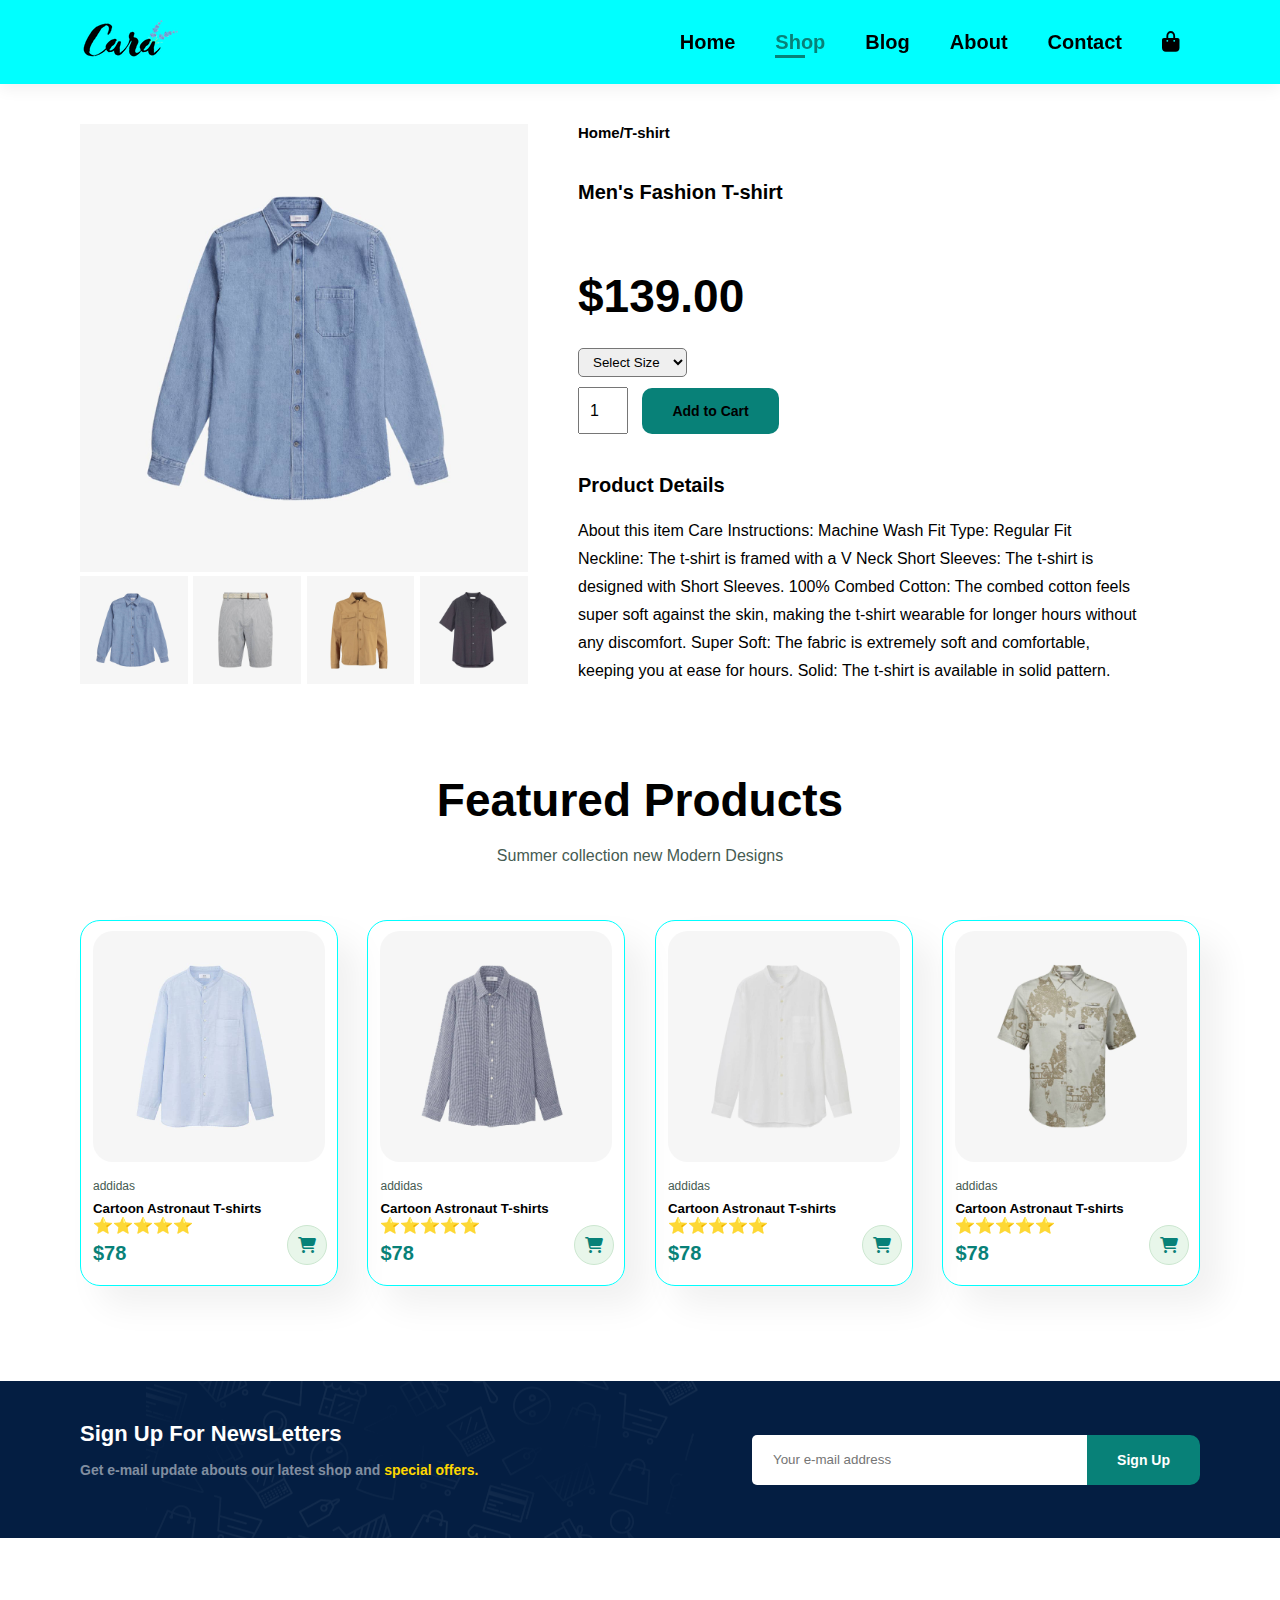
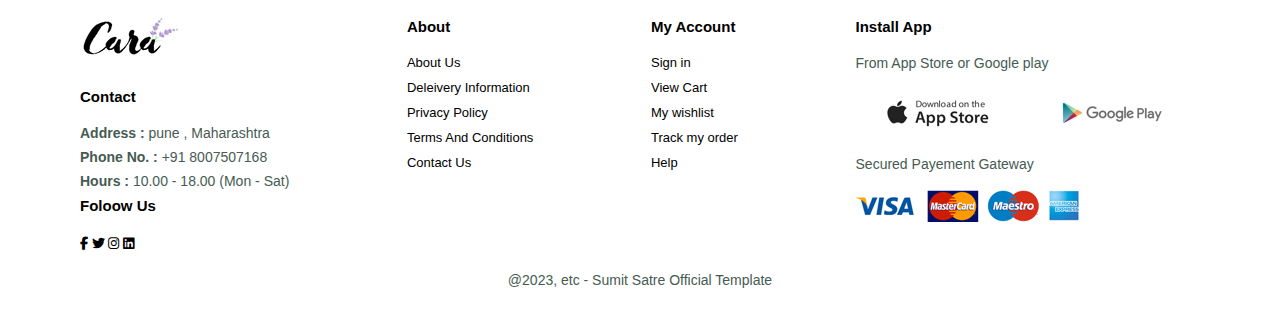
<file: sproduct4.html>
<!DOCTYPE html>
<html lang="en">
<head>
    <meta charset="UTF-8">
    <meta http-equiv="X-UA-Compatible" content="IE=edge">
    <meta name="viewport" content="width=device-width, initial-scale=1.0">
    <title>Document</title>

    <link rel="stylesheet" href="CSS/style.css">
    <link rel="stylesheet" href="CSS/tablet.css">
    <link rel="stylesheet" href="CSS/phone.css">
    <link rel="stylesheet" href="CSS/shop.css">
    <link rel="stylesheet" href="https://cdnjs.cloudflare.com/ajax/libs/font-awesome/6.4.0/css/all.min.css" />

</head>
<body>
    <section id="header">
        <a href="#"><img src="Images/logo.png" alt="" class="logo"></a>

        <div>
            <ul id="navbar">
                <li><a href="index.html">Home</a></li>
                <li><a href="shop.html" class="active">Shop</a></li>
                <li><a href="blog.html">Blog</a></li>
                <li><a href="about.html">About</a></li>
                <li><a href="contact.html">Contact</a></li>
                <li id="lg-bag"> <a href="cart.html"> <i class="fa fa-bag-shopping"></i> </a> </li>
                <a href="cart.html" id="close"> <i class="fa-solid fa-xmark"></i></a>
            </ul>
        </div>

        <div id="mobile">
            <a href="#"> <i class="fa fa-bag-shopping"></i> </a>
            <i id="bar" class="fas fa-outdent"></i>
        </div>
    </section>

    <section id="prodetails" class="section-p1">
        <div class="single-pro-image">
            <img src="Images/products/n5.jpg" alt="" width="100%" id="MainImg">

            <div class="small-img-group">
                <div class="small-img-col">
                    <img src="Images/products/n5.jpg" alt="" width="100%" class="small-img">
                </div>

                <div class="small-img-col">
                    <img src="Images/products/n6.jpg" alt="" width="100%" class="small-img">
                </div>

                <div class="small-img-col">
                    <img src="Images/products/n7.jpg" alt="" width="100%" class="small-img">
                </div>

                <div class="small-img-col">
                    <img src="Images/products/n8.jpg" alt="" width="100%" class="small-img">
                </div>
                
            </div>
        </div>

        <div class="single-pro-details">
            <h6> Home/T-shirt </h6>
            <h4> Men's Fashion T-shirt </h4>
            <h2> $139.00 </h2>

            <select>
                <option>Select Size</option>
                <option>XL</option>
                <option>XXl</option>
                <option>Small</option>
                <option>Large</option>
            </select>

            <input type="number" name="" id="" value="1">
            <button class="normal">Add to Cart</button>
            <h4>Product Details</h4>
            <span>About this item
                Care Instructions: Machine Wash
                Fit Type: Regular Fit
                Neckline: The t-shirt is framed with a V Neck
                Short Sleeves: The t-shirt is designed with Short Sleeves.
                100% Combed Cotton: The combed cotton feels super soft against the skin, making the t-shirt wearable for longer hours without any discomfort.
                Super Soft: The fabric is extremely soft and comfortable, keeping you at ease for hours.
                Solid: The t-shirt is available in solid pattern.</span>
        </div>
    </section>

    <section id="product1" class="section-p1">
        <h2> Featured Products </h2>
        <p> Summer collection new Modern Designs </p>
        <div class="pro-container">
            <div class="pro">
                <img src="Images/products/n1.jpg" alt="">
                <div class="des">
                    <span>addidas</span>
                    <h5> Cartoon Astronaut T-shirts </h5>
                    <div class="star">
                        ⭐⭐⭐⭐⭐
                    </div>
                    <h4>$78</h4>
                </div>
                <a href="#" class="cart"> <i class="fa fa-cart-shopping"></i> </a>
            </div>

            <div class="pro">
                <img src="Images/products/n2.jpg" alt="">
                <div class="des">
                    <span>addidas</span>
                    <h5> Cartoon Astronaut T-shirts </h5>
                    <div class="star">
                        ⭐⭐⭐⭐⭐
                    </div>
                    <h4>$78</h4>
                </div>
                <a href="#" class="cart"> <i class="fa fa-cart-shopping"></i> </a>
            </div>

            <div class="pro">
                <img src="Images/products/n3.jpg" alt="">
                <div class="des">
                    <span>addidas</span>
                    <h5> Cartoon Astronaut T-shirts </h5>
                    <div class="star">
                        ⭐⭐⭐⭐⭐
                    </div>
                    <h4>$78</h4>
                </div>
                <a href="#" class="cart"> <i class="fa fa-cart-shopping"></i> </a>
            </div>

            <div class="pro">
                <img src="Images/products/n4.jpg" alt="">
                <div class="des">
                    <span>addidas</span>
                    <h5> Cartoon Astronaut T-shirts </h5>
                    <div class="star">
                        ⭐⭐⭐⭐⭐
                    </div>
                    <h4>$78</h4>
                </div>
                <a href="#" class="cart"> <i class="fa fa-cart-shopping"></i> </a>
            </div>
    </section>

    <section id="newsletter" class="section-p1 section-m1">
        <div class="newstext">
            <h4>Sign Up For NewsLetters </h4>
            <p> Get e-mail update abouts our latest shop and <span> special offers. </span></p>
        </div>

        <div class="form">
            <input type="text" placeholder="Your e-mail address">
            <button class="normal">Sign Up</button>
        </div>
    </section>

    <footer class="section-p1">
        <div class="col">
            <img src="Images/logo.png" alt="" class="logo">
            <h4> Contact </h4>
            <p> <Strong> Address : </Strong> pune , Maharashtra </p>
            <p> <Strong> Phone No. : </Strong> +91 8007507168 </p>
            <p> <Strong> Hours : </Strong> 10.00 - 18.00 (Mon - Sat) </p>
            <div class="follow">
                <h4> Foloow Us</h4>
                <div class="icon">
                    <a href="https://www.facebook.com/sumit.satre.503/" target="_blank"> <i class="fab fa-facebook-f"></i> </a>
                    <a href="https://twitter.com/sumitsatre" target="_blank"> <i class="fab fa-twitter"></i> </a>
                    <a href="https://www.instagram.com/satre_sumit/" target="_blank"> <i class="fab fa-instagram"></i> </a>
                    <a href="https://www.linkedin.com/in/satre-sumit-81650b227/" target="_blank"> <i class="fab fa-linkedin"></i> </a>
                </div>
            </div>
        </div>

        <div class="col">
            <h4>About</h4>
            <a href="">About Us</a>
            <a href="">Deleivery Information</a>
            <a href="">Privacy Policy</a>
            <a href="">Terms And Conditions</a>
            <a href="">Contact Us</a>
        </div>

        <div class="col">
            <h4>My Account</h4>
            <a href="">Sign in</a>
            <a href="">View Cart</a>
            <a href="">My wishlist</a>
            <a href="">Track my order </a>
            <a href="">Help</a>
        </div>

        <div class="install">
            <h4>Install App</h4>
            <p>From App Store or Google play</p>
            <div class="row">
                <img src="Images/pay/app.jpg" alt="">
                <img src="Images/pay/play.jpg" alt="">
            </div>
            <p>Secured Payement Gateway</p>
            <img src="Images/pay/pay.png" alt="">
        </div>

        <div class="copyright">
            <p>@2023, etc - Sumit Satre Official Template</p>
        </div>
    </footer>

    <script>
        var MainImg = document.getElementById("MainImg");
        var smallimg = document.getElementsByClassName("small-img");

        smallimg[0].onclick = function(){
            MainImg.src = smallimg[0].src;
        }

        smallimg[1].onclick = function(){
            MainImg.src = smallimg[1].src;
        }

        smallimg[2].onclick = function(){
            MainImg.src = smallimg[2].src;
        }

        smallimg[3].onclick = function(){
            MainImg.src = smallimg[3].src;
        }
    </script>

    <script src="Javascript/script.js"></script>

</body>
</html>
</file>
<file: CSS/style.css>
@import url('https://fonts.googleapis.com/css2?family=Black+Ops+One&display=swap');

* {
    margin: 0;
    padding: 0;
    box-sizing: border-box;
    font-family: 'League Spartan', sans-serif;
}

h1 {
    font-size: 50px;
    line-height: 64px;
    color: black;
}

h2 {
    font-size: 46px;
    line-height: 64px;
    color: black;
}

h4 {
    font-size: 20px;
    color: black;
}

h6 {
    font-size: 15px;
    font-weight: 700;
    color: black;
}

p {
    font-size: 16px;
    color: #465b52;
    margin: 15px 0 20px 0;
}

.section-p1 {
    padding: 40px 80px;
}

.section-m1 {
    margin: 40px 0;
}

body {
    width: 100%;
}

button.normal{
    font-size: 14px;
    font-weight: 600;
    padding: 15px 30px;
    color: black;
    background-color: white;
    border-radius: 10px;
    border: none;
    cursor: pointer;
    outline: none;
    transition: 0.2s;
}

button.white{
    font-size: 13px;
    font-weight: 600;
    padding: 11px 18px;
    color: white;
    background-color: transparent;
    border: 1px solid white;
    cursor: pointer;
    outline: none;
    transition: 0.2s;
}

/* Navigation Bar */

#header{
    display: flex;
    align-items: center;
    justify-content: space-between;
    padding: 20px 80px;
    background-color: cyan;
    box-shadow: 0px 5px 15px rgb(0,0 ,0 ,0.06);
    z-index: 999;
    position: sticky;
    left: 0;
    top: 0;
}

#navbar{
    display: flex;
    align-items: center;
    justify-content: center;

}

#navbar li{
    list-style: none;
    padding: 0px 20px ;
    position: relative;
}

#navbar li a{
    text-decoration: none;
    font-size: 20px;
    font-weight: 600;
    color: black;
    transition: 0.3s ease;
}

#navbar li a:hover,
#navbar li a.active{
    color: #088178;
}

#navbar li a.active::after,
#navbar li a:hover::after{
    content: "";
    width: 30px;
    height: 3px;
    background: #088178;
    position: absolute;
    bottom: -4px;
    left: 20px;
}

#mobile{
    display: none;
}

#close{
    display: none;
}

/* Home Page */

#hero{
    background-image: url("../Images/hero4.png");
    height: 90vh;
    width: 100%;
    background-size: cover;
    background-position: top 25% right 0;
    padding: 0 80px;
    display: flex;
    flex-direction: column;
    align-items: flex-start;
    justify-content: center;
}

#hero h4{
    padding-bottom: 15px;
}

#hero h1{
    color: #088178;
}

#hero button{
    background-image: url("../Images/button.png");
    background-color: transparent;
    color: #088178;
    border: 0;
    padding: 14px 80px 14px 65px;
    background-repeat: no-repeat;
    cursor: pointer;
    font-weight: 700;
    font-size: 20px;
}

/* Features */

#feature{
    display: flex;
    align-items: center;
    justify-content: space-around;
    flex-wrap: wrap;
}

#feature .feature-box{
    width: 180px;
    text-align: center;
    padding: 25px 15px;
    box-shadow: 20px 20px 34px rgb(0,0 ,0 ,0.03);
    border: 1px solid #cce7d0;
    border-radius: 5px;
    margin: 15px 0;
}

#feature .feature-box:hover{
    box-shadow: 10px 10px 54px rgb(0,0 ,0 ,0.09);
}

#feature .feature-box img{
    width: 100%;
    margin-bottom: 10px;
}

#feature .feature-box h6{
    display: inline-block;
    padding: 9px 8px 6px 8px ;
    color: #088178;
    line-height: 1;
    border-radius: 5px;
    background-color: #fddde4;
}

#feature .feature-box:nth-child(2) h6{
    background-color: #d1e8f2;
}

#feature .feature-box:nth-child(3) h6{
    background-color: #cdebbc;
}

#feature .feature-box:nth-child(4) h6{
    background-color: #cdd4f8;
}

#feature .feature-box:nth-child(5) h6{
    background-color: #f6dbf6;
}

#feature .feature-box:nth-child(6) h6{
    background-color: #fff2e5;
}


#product1{
    text-align: center;
}

#product1 .pro-container{
    display: flex;
    justify-content: space-between;
    padding-top: 20px;
    flex-wrap: wrap;
}

#product1 .pro{
    width: 23%;
    min-width: 250px;
    border: 1px solid cyan;
    border-radius: 20px;
    padding: 10px 12px;
    cursor: pointer;
    box-shadow: 20px 20px 34px rgb(0,0 ,0 ,0.06);
    margin: 15px 0;
    position: relative;
}

#product1 .pro:hover{
    box-shadow: 20px 20px 34px rgb(0,0 ,0 ,0.1);
}

#product1 .pro img{
    width: 100%;
    border-radius: 20px;
}

#product1 .pro .des{
    text-align: start;
    padding: 10px 0;
}

#product1 .pro .des span{
    color: #465b52;
    font-size: 12px;
}

#product1 .pro .des h5{
    padding-top: 7px;
    font-size: 14x ;
    color: black;
}

#product1 .pro a{
    font-size: 12x ;
    color: rgb(243 , 181 , 25);
}

#product1 .pro .des h4{
    padding-top: 7px;
    font-size: 14x ;
    font-weight: 700;
    color:#088178;
}

#product1 .pro .cart{
    width: 40px;
    height: 40px;
    line-height: 40px;
    background-color: #e8f6ea;
    font-weight: 500;
    color: #088178;
    border: 1px solid #cce7d0;
    border-radius: 20px;
    position: absolute;
    bottom: 20px ;
    right: 10px;
}


/* Banner */

#banner{
    display: flex;
    flex-direction: column;
    align-items: center;
    justify-content: center;
    background-image: url("../Images/banner/b2.jpg");
    width: 100%;
    height: 40vh;
    background-position: center;
    background-size: cover;
}

#banner h4{
    color: white;
    font-size: 20px;
}

#banner h2{
    color: white;
    font-size: 35px;
    padding: 10px 0;
}

#banner h2 span{
    color: red;
}

#banner button:hover{
    background-color: #088178;
    color: white;
}

/* Small Banner */

#sm-banner{
    display: flex;
    justify-content: space-between;
    flex-wrap: wrap;
}

#sm-banner .banner-box{
    display: flex;
    flex-direction: column;
    align-items: center;
    justify-content: center;
    background-image: url("../Images/banner/b17.jpg");
    min-width: 640px;
    height: 50vh;
    background-position: center;
    background-size: cover;
    padding: 30px;
}

#sm-banner .banner-box:hover button{
    background-color: #088178;
    border: 1px solid #088178;
}

#sm-banner .banner-box2{
    background-image: url("../Images/banner/b10.jpg");
}


#sm-banner h4{
    color: white;
    font-size: 20px;
    font-weight: 300;
}

#sm-banner h2{
    color: white;
    font-size: 28px;
    font-weight: 800;
}

#sm-banner span{
    color: white;
    font-size: 15px;
    font-weight: 500;
    padding-bottom: 15px;
}

/* Banner3 */

#banner3{
    display: flex;
    justify-content: space-between;
    flex-wrap: wrap;
    padding: 0px 80px;
}

#banner3 .banner-box{
    display: flex;
    flex-direction: column;
    align-items: center;
    justify-content: center;
    background-image: url("../Images/banner/b7.jpg");
    min-width: 30%;
    height: 30vh;
    background-position: center;
    background-size: cover;
    padding: 20px;
    margin-bottom: 20px;
}

#banner3 h2{
    color: white;
    font-size: 22px;
    font-weight: 900;
}

#banner3 h3{
    color: #ec544e;
    font-size: 15px;
    font-weight: 800;
}

#banner3 .banner-box2{
    background-image: url("../Images/banner/b4.jpg");
}

#banner3 .banner-box3{
    background-image: url("../Images/banner/b18.jpg");
}

/* Newsletter Section */

#newsletter{
    display: flex;
    justify-content: space-between;
    align-items: center;
    flex-wrap: wrap;
    background-image: url('../Images/banner/b14.png');
    background-repeat: no-repeat;
    background-position: 20% 30%;
    background-color: #041e42;
}

#newsletter .form{
    display: flex;
    width: 40%;
}

#newsletter h4{
    color: white;
    font-size: 22px;
    font-weight: 700;
}

#newsletter p{
    color: #818ea0;
    font-size: 14px;
    font-weight: 600;
}

#newsletter span{
    color: gold;
}

#newsletter input{
    height: 3.125rem;
    padding: 0 1.5em;
    width: 100%;
    border: 1px solid transparent;
    border-radius: 5px;
    outline: none;
    border-top-right-radius: 0;
    border-bottom-right-radius: 0;
}

#newsletter .form button{
    background-color: #088178;
    color: white;
    white-space: nowrap;
    border-top-left-radius: 0;
    border-bottom-left-radius: 0;
}

footer{
    display: flex;
    flex-wrap: wrap;
    justify-content: space-between;
}

footer .col{
    display: flex;
    flex-direction: column;
    align-items: flex-start;
    margin-bottom: 20px;
}

footer .logo{
    margin-bottom: 30px;
}

footer h4{
    padding-bottom: 20px;
    font-size: 15px;
}

footer p{
    font-size: 14px;
    margin: 0 0 8px 0;
}

footer a{
    font-size: 13px;
    text-decoration: none;
    color: black;
    margin-bottom: 10px;
}

footer .follow{
    color: #465b52;
    padding-right: 5px;
    cursor: pointer;
}

footer .install .row img{
    border: 1px soild #088178;
    border-radius: 6px;
}

footer .install img{
    margin: 10px 0 15px 0;
}

footer .foloow i:hover,
footer a:hover{
    color: #088178;
}

footer .copyright{
    width: 100%;
    text-align: center;
}
</file>
<file: CSS/tablet.css>
@media (max-width:799px){
    .section-p1 {
        padding: 40px 40px;
    }

    h2{
        line-height: 25px;
    }

    #navbar{
        display: flex;
        flex-direction: column;
        align-items: flex-start;
        justify-content: flex-start;
        position: fixed;
        top: 0;
        right: -300px;
        height: 100vh;
        width: 300px;
        background-color: #E3E6F3;
        box-shadow: 0 40px 60px rgb(0,0,0,0.1);
        padding: 80px 0 0 10px;
        transition: 0.3s;
    }

    #navbar.active{
        right: 0px;
    }

    #navbar li{
        margin-bottom: 25px;
    }

    #mobile{
        display: flex;
        align-items: center;
    }

    #mobile i{
        color: black;
        font-size: 24px;
        padding-left: 20px;
    }

    #close{
        display: initial;
        position: absolute;
        top: 30px;
        left: 30px;
        font-size: 24px;
        color: black;
    }

    #lg-bag{
        display: none;
    }

    /* Hero Section */

    #hero{
        height: 70vh;
        background-position: top 30% right 30%;
        padding: 0 80px;
    }

    #feature{
        justify-content: center;
    }

    #feature .feature-box{
        margin: 15px 15px;
    }

    /* product1 */

    #product1 .pro-container{
        justify-content: center;
    }

    #product1 .pro{
        margin: 15px 15px;
    }
    
    #banner {
        height: 40vh;
    }

    #sm-banner .banner-box{
        min-width: 100%;
        height: 30vh;
        padding: 30px;
    }

    #banner3 {
        padding: 0px 40px;
    }
    
    #banner3 .banner-box {
        width: 28%;
    }

    #banner3 h2 {
        font-size: 16px;
        font-weight: 900;
    }

    #newsletter .form{
        width: 70%;
    }

    /* Contact page */

    #form-details{
        padding: 40px;
        border: 1px solid #e1e1e1;
    }

    #form-details form{
        width: 50%;
    }
}
</file>
<file: CSS/phone.css>
@media (max-width:477px){

    button.normal {
        padding: 10px 15px;
        color: black;
    }

    h2 {
        font-size: 28px;
        line-height: 25px;
    }

    h4 {
        font-size: 13px;
    }

    h1 {
        font-size: 35px;
        line-height: 40px;
    }

    p {
        font-size: 13px;
        margin: 15px 0 10px 0;
    }

    .section-p1 {
        padding: 20px;
    }

    #header{
        padding: 10px 30px;
    }

    #navbar{
        width: 200px;
    }

    #hero {
        background-position: top 30% right 50%;
        padding: 0 30px;
    }

    #feature{
        justify-content: center;
    }

    #feature .feature-box {
        width: 155px;
        padding: 20px 10px;
        box-shadow: 20px 20px 34px rgb(0,0 ,0 ,0.03);
        border: 1px solid #cce7d0;
        border-radius: 5px;
        margin: 0 15px 0 0;
    }

    #product1 .pro {
        width: 100%;
    }

    #banner h2 {
        font-size: 25px;
        padding: 10px 0;
    }

    #banner h4 {
        font-size: 16px;
    }

    #sm-banner .banner-box {
        height: 40vh;
        margin-bottom: 15px;
    }

    #sm-banner h2 {
        line-height: 35px;
    }

    #banner3{
        padding: 0px 20px;
    }

    #banner3 .banner-box {
        width: 100%;
    }

    #newsletter .form{
        width: 100%;
    }

    #newsletter{
        padding: 40px 20px;
    }

    footer .copyright {
        text-align: start;
    }

    /* Shop page */

    #prodetails {
        display: flex;
        flex-direction: column;
    }

    #prodetails .single-pro-details{
        width: 100%;
    }

    #prodetails .single-pro-image{
        width: 100%;
    }

    /* Blog Page */

    #blog{
        padding: 100px 20px 0 20px;
    }

    #blog .blog-box{
        display: flex;
        flex-direction: column;
        align-items: center;
        width: 100%;
        position: relative;
        padding-bottom: 40px;
    }

    #blog .blog-box h1{
        font-size: 50px;
    }

    #blog .blog-box .blog-details{
        width: 100%;
        margin-bottom: 60px;
    }

    #blog .blog-img{
        width: 100%;
        margin-bottom: 30px;
    }

    /* About page */

    #about-head{
        display: flex;
        flex-direction: column;
        align-items: center;
    }

    #about-head img {
        width: 100%;
        margin-bottom: 20px;
    }

    #about-head div{
        padding-left: 0px;
    }

    #about-app .video{
        width: 100%;
    }

    /* Contact page */

    #contact-details {
        flex-direction: column;
    }

    #contact-details .details{
        width: 100%;
    }

    #contact-details .map{
        width: 90%;
    }

    #form-details {
        margin: 10px;
        padding: 30px 10px;
        flex-wrap: wrap;
    }

    #form-details form {
        width: 95%;
        padding-bottom: 30px;
    }

    /* Cart */

    #cart-add {
        display: flex;
        flex-direction: column;
    }

    #coupon{
        width: 100%;
    }

    #subtotal{
        width: 100%;
    }
}


/* For mid range device */

@media (min-width:477px) and (max-width:550px){

    /* shop page */
    #prodetails {
        display: flex;
        flex-direction: column;
    }

    #prodetails .single-pro-details{
        width: 100%;
    }

    #prodetails .single-pro-image{
        width: 100%;
    }
     

    /* About page */

    #about-head{
        display: flex;
        flex-direction: column;
        align-items: center;
    }

    #about-head img {
        width: 100%;
        margin-bottom: 20px;
    }

    #about-head div{
        padding-left: 0px;
    }

    #about-app .video{
        width: 100%;
    }

}
</file>
<file: CSS/shop.css>
#page-header{
    background-image: url('../Images/banner/b1.jpg');
    height: 40vh;
    width: 100%;
    background-size: cover;
    display: flex;
    justify-content: center;
    flex-direction: column;
    align-items: center;
    padding: 14px;
}

#page-header h2,
#page-header p{
    color: white;
}

/* Pagination */

#pagination{
    text-align: center;
}

#pagination a{
    text-decoration: none;
    padding: 15px 20px;
    border-radius: 5px;
    color: white;
    font-weight: 600;
    background-color: #088178;
}

#pagination a i{
    font-size: 16px;
    font-weight: 600;
}

/* Product details */

#prodetails{
    display: flex;
}

#prodetails .single-pro-image{
    width: 40%;
    margin-right: 50px;
}

#prodetails .small-img-group{
    display: flex;
    justify-content: space-between;
}

#prodetails .small-img-col{
    flex-basis: 24%;
    cursor: pointer;
}

#prodetails .single-pro-details{
    width: 50%;
}

#prodetails .single-pro-details h4{
    padding: 40px 0 20px 0;
}

#prodetails .single-pro-details h2{
    padding: 40px 0 20px 0;
}

#prodetails .single-pro-details select{
    display: block;
    padding: 5px 10px;
    margin-bottom: 10px;
    border-radius: 5px;
}

#prodetails .single-pro-details input{
    width: 50px;
    font-size: 16px;
    height: 47px;
    margin-right: 10px;
    padding-left: 10px;
}

#prodetails .single-pro-details input:focus{
    outline: none;
}

#prodetails .single-pro-details button{
    background-color: #088178;
}

#prodetails .single-pro-details span{
    line-height: 28px;
}
</file>
<file: CSS/blog.css>
/* Page header or blog header */

#page-header.blog-header{
    background-image: url("../Images/banner/b19.jpg");
}

#blog{
    padding: 150px 150px 0 150px;
}

#blog .blog-box{
    display: flex;
    align-items: center;
    width: 100%;
    position: relative;
    padding-bottom: 90px;
}

#blog .blog-img{
    margin-right: 40px;
    width: 50%;
}

#blog img{
    width: 100%;
    height: 300px;
    object-fit: cover;
}

#blog .blog-box .blog-details{
    width: 50%;
}

#blog .blog-box .blog-details a{
    text-decoration: none;
    font-size: 11px;
    color: black;
    font-weight: 700;
    position: relative;
    transition: 0.3s;
}

#blog .blog-details a::after{
    content: "";
    width: 50px;
    height: 1px;
    background-color: black;
    position: absolute;
    top: 4px;
    right: -60px;
}

#blog .blog-details a:hover,
#blog .blog-details a:hover::after{
    color: #088178;
}

#blog .blog-box h1{
    position: absolute;
    top: -40px;
    left: 0px;
    font-size: 70px;
    font-weight: 700;
    color: cyan;
    z-index: -1;
}
</file>
<file: CSS/about.css>
.about-header{
    background-image: url("../Images/about/banner.png");
}

#about-head {
    display: flex;
    align-items: center;
}

#about-head img{
    width: 50%;
    height: auto;
}

#about-head div{
    padding-left: 40px;
}

#about-app{
    text-align: center;
}

#about-app .video{
    width: 70%;
    height: 100%;
    margin: 30px auto 0 auto;
}

#about-app .video video{
    width: 100%;
    height: 100%;
    border-radius: 20px;
}
</file>
<file: CSS/contact.css>
#page-header.contact-header{
    background-image: url("../Images/about/banner.png");
} 

#contact-details{
    display: flex;
    align-items: center;
    justify-content: space-between;
}

#contact-details .details{
    width: 40%;
}

#contact-details .details span,
#form-details form span{
    font-size: 13px;
}

#contact-details .details h2,
#form-details form h2{
    font-size: 26px;
    line-height: 35px;
    padding: 20px;
}

#contact-details .details h3{
    font-size: 16px;
    padding-bottom: 15px;
}

#contact-details .details li{
    list-style: none;
    display: flex;
    padding: 10px 0;
}

#contact-details .details li i{
    font-size: 14px;
    padding-right: 22px;
}

#contact-details .details li p{
    margin: 0;
    font-size: 14px;
}

#contact-details .map{
    width: 55%;
    height: 440px;
}

#contact-details .map iframe{
    width: 100%;
    height: 100%;
}

#form-details{
    display: flex;
    justify-content: space-between;
    margin: 30px;
    padding: 80px;
    border: 1px solid #e1e1e1;
}

#form-details form{
    width: 65%;
    display: flex;
    flex-direction: column;
    align-items: center;
}

#form-details form input,
#form-details form textarea{
    width: 100%;
    outline: none;
    border: 1px solid #e1e1e1;
    padding: 12px 15px;
    margin-bottom: 20px;
}

#form-details form button{
    background-color: #088178;
    color: #fff;
    
}

#form-details .people{
    padding-bottom: 20px;
}

#form-details .people div{
    padding-bottom: 25px;
    display: flex;
    align-items: flex-start;
}

#form-details .people div img{
    width: 65px;
    height: 65px;
    object-fit: cover;
    margin-right: 15px;
}

#form-details .people div p{
    font-size: 14px;
    line-height: 25px;
    margin: 0;
}

#form-details .people div span{
    font-size: 16px;
    display: block;
    font-weight: 600;
    color: black;
}
</file>
<file: CSS/cart.css>
#cart{
    overflow-x: auto;
}

#cart table{
    width: 100%;
    border-collapse: collapse;
    table-layout: fixed;
    white-space: nowrap;
}

#cart table img{
    width: 70px;
}

#cart table td:nth-child(1){
    width: 100px;
    text-align: center;
}

#cart table td:nth-child(2){
    width: 150px;
    text-align: center;
}

#cart table td:nth-child(3){
    width: 250px;
    text-align: center;
}

#cart table td:nth-child(4),
#cart table td:nth-child(5),
#cart table td:nth-child(6){
    width: 150px;
    text-align: center;
}

#cart table td:nth-child(5) input{
    width: 70px;
    padding: 10px 5px 10px 15px;
}

#cart table thead{
    border: 1px solid #e2e9e1;
    border-left: none;
    border-right: none;
}

#cart table thead td{
    font-weight: 700;
    text-transform: uppercase;
    font-size: 14px;
    padding: 18px 0;
}

#cart table thead tbody tr td{
    padding-top: 15px;
}

#cart-add{
    display: flex;
    justify-content: space-between;
    flex-wrap: wrap;
}

#coupon{
    width: 50%;
    margin-bottom: 30px;
}

#coupon h3,
#subtotal h3{
    padding-bottom: 15px;
}

#coupon input{
    padding: 10px 20px;
    width: 60%;
    margin-right: 10px;
    border: 1px solid #e2e9e1;
}

#coupon button,
#subtotal button{
    background-color: #088178;
    color: #e2e9e1;
    padding: 12px 20px;
}

#subtotal{
    width: 50%;
    margin-bottom: 30px;
    border: 1px solid #e2e9e1;
    padding: 30px;
}

#subtotal table{
    border-collapse: collapse;
    width: 100%;
    margin-bottom: 20px;
}

#subtotal table td{
    width: 50%;
    border: 1px solid #e2e9e1;
    padding: 10px;
    font-size: 15px;
}
</file>
